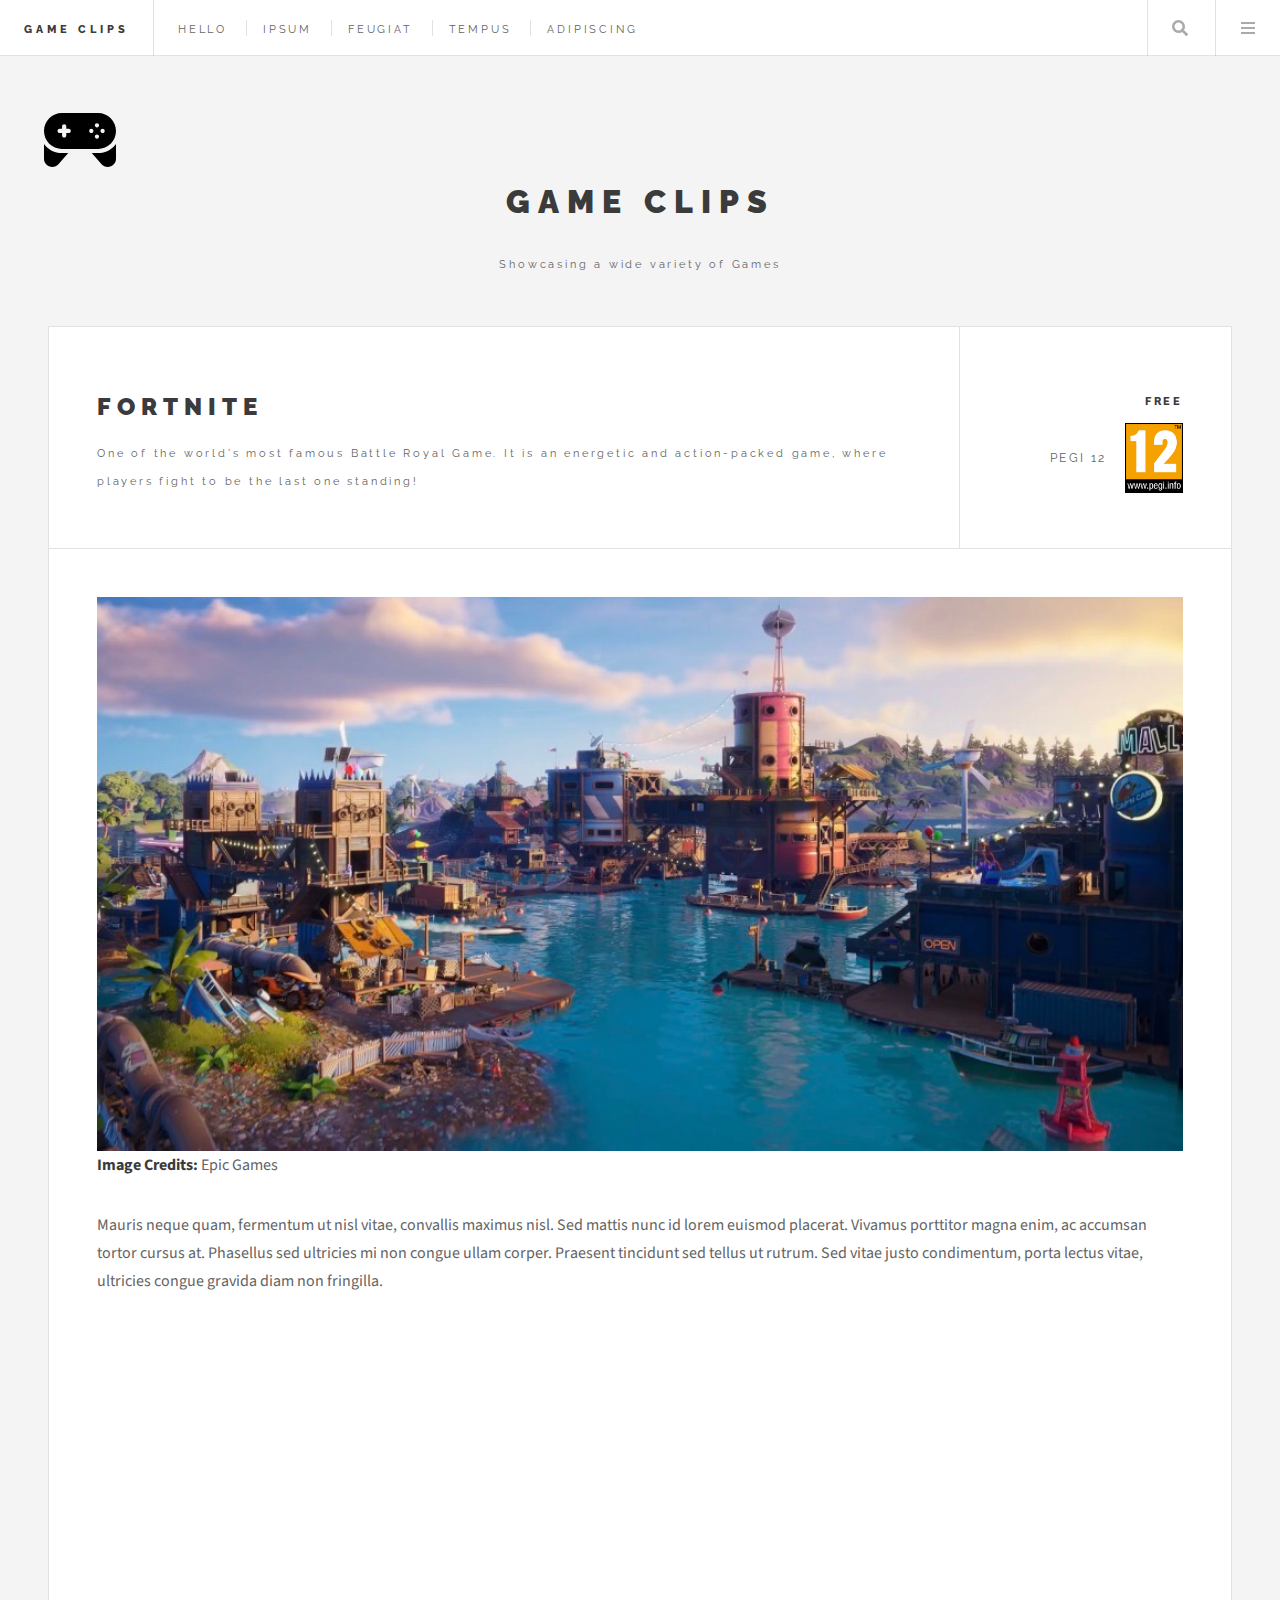
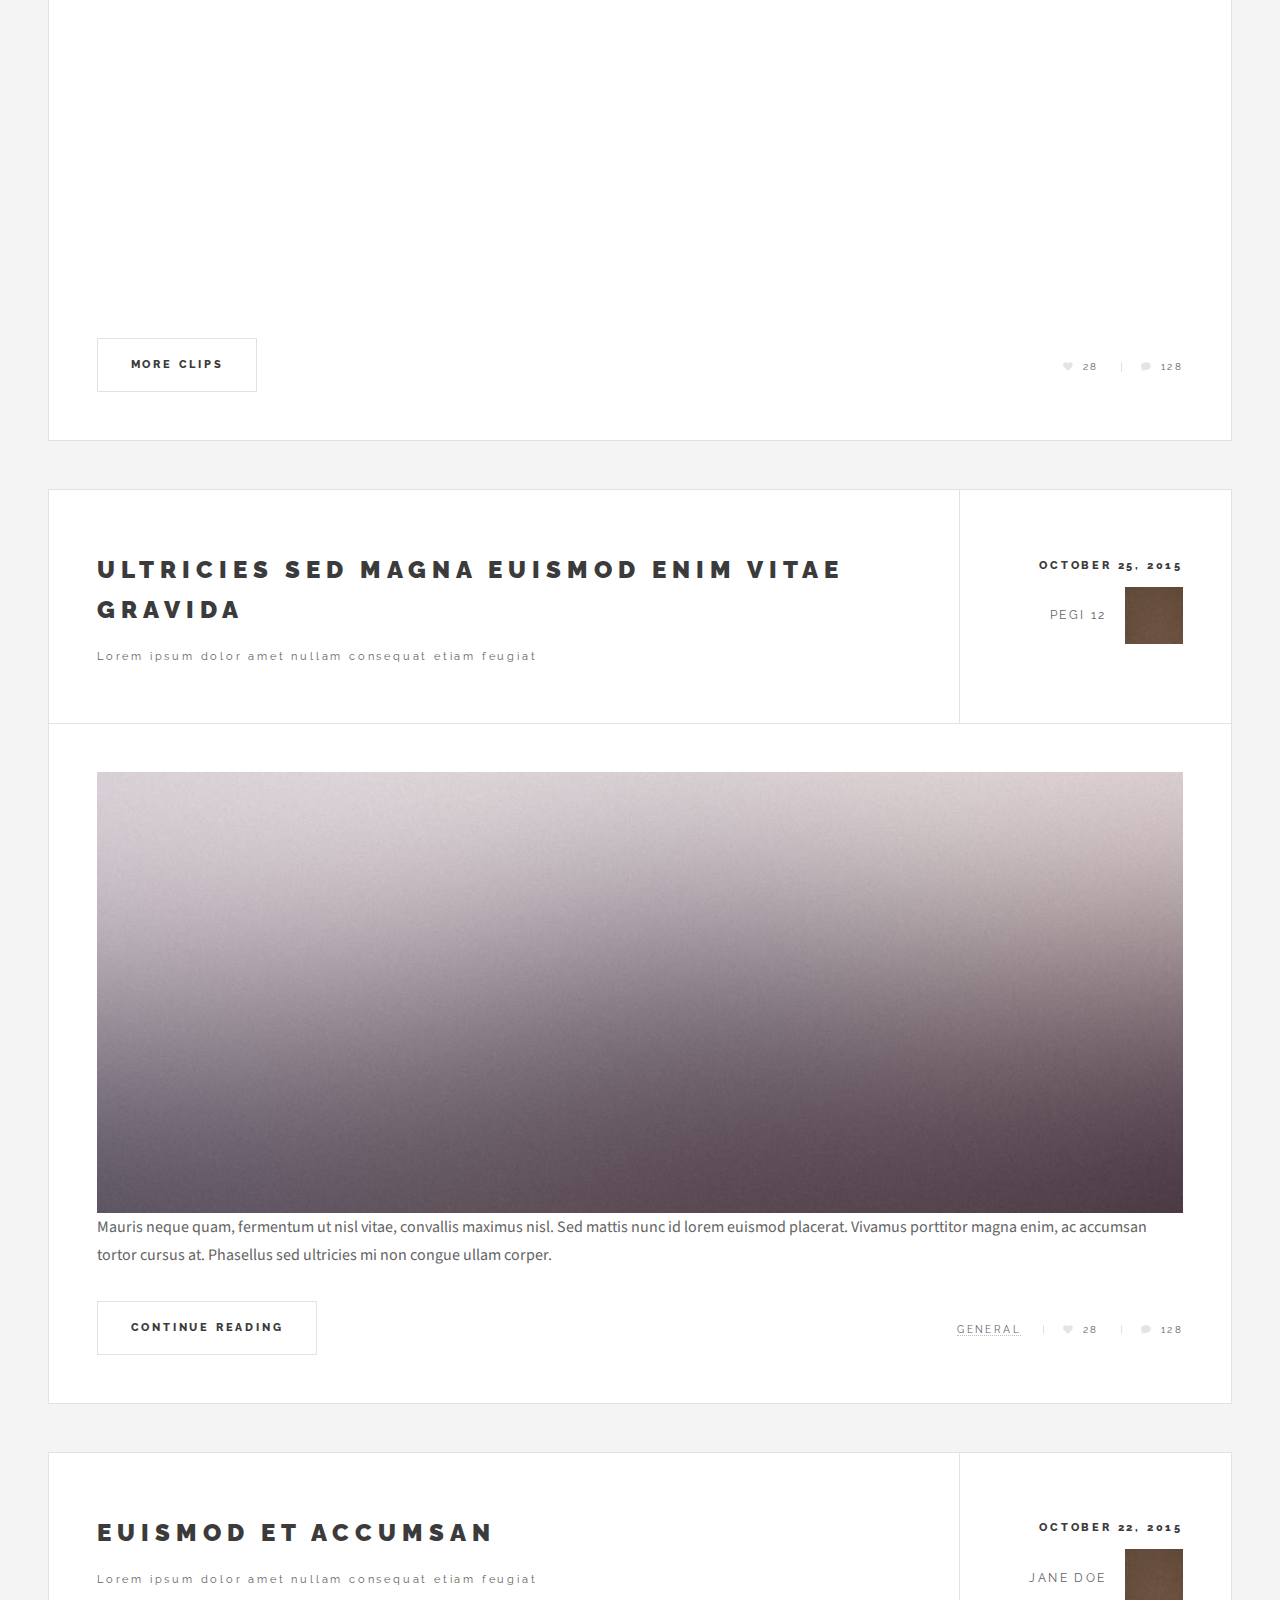
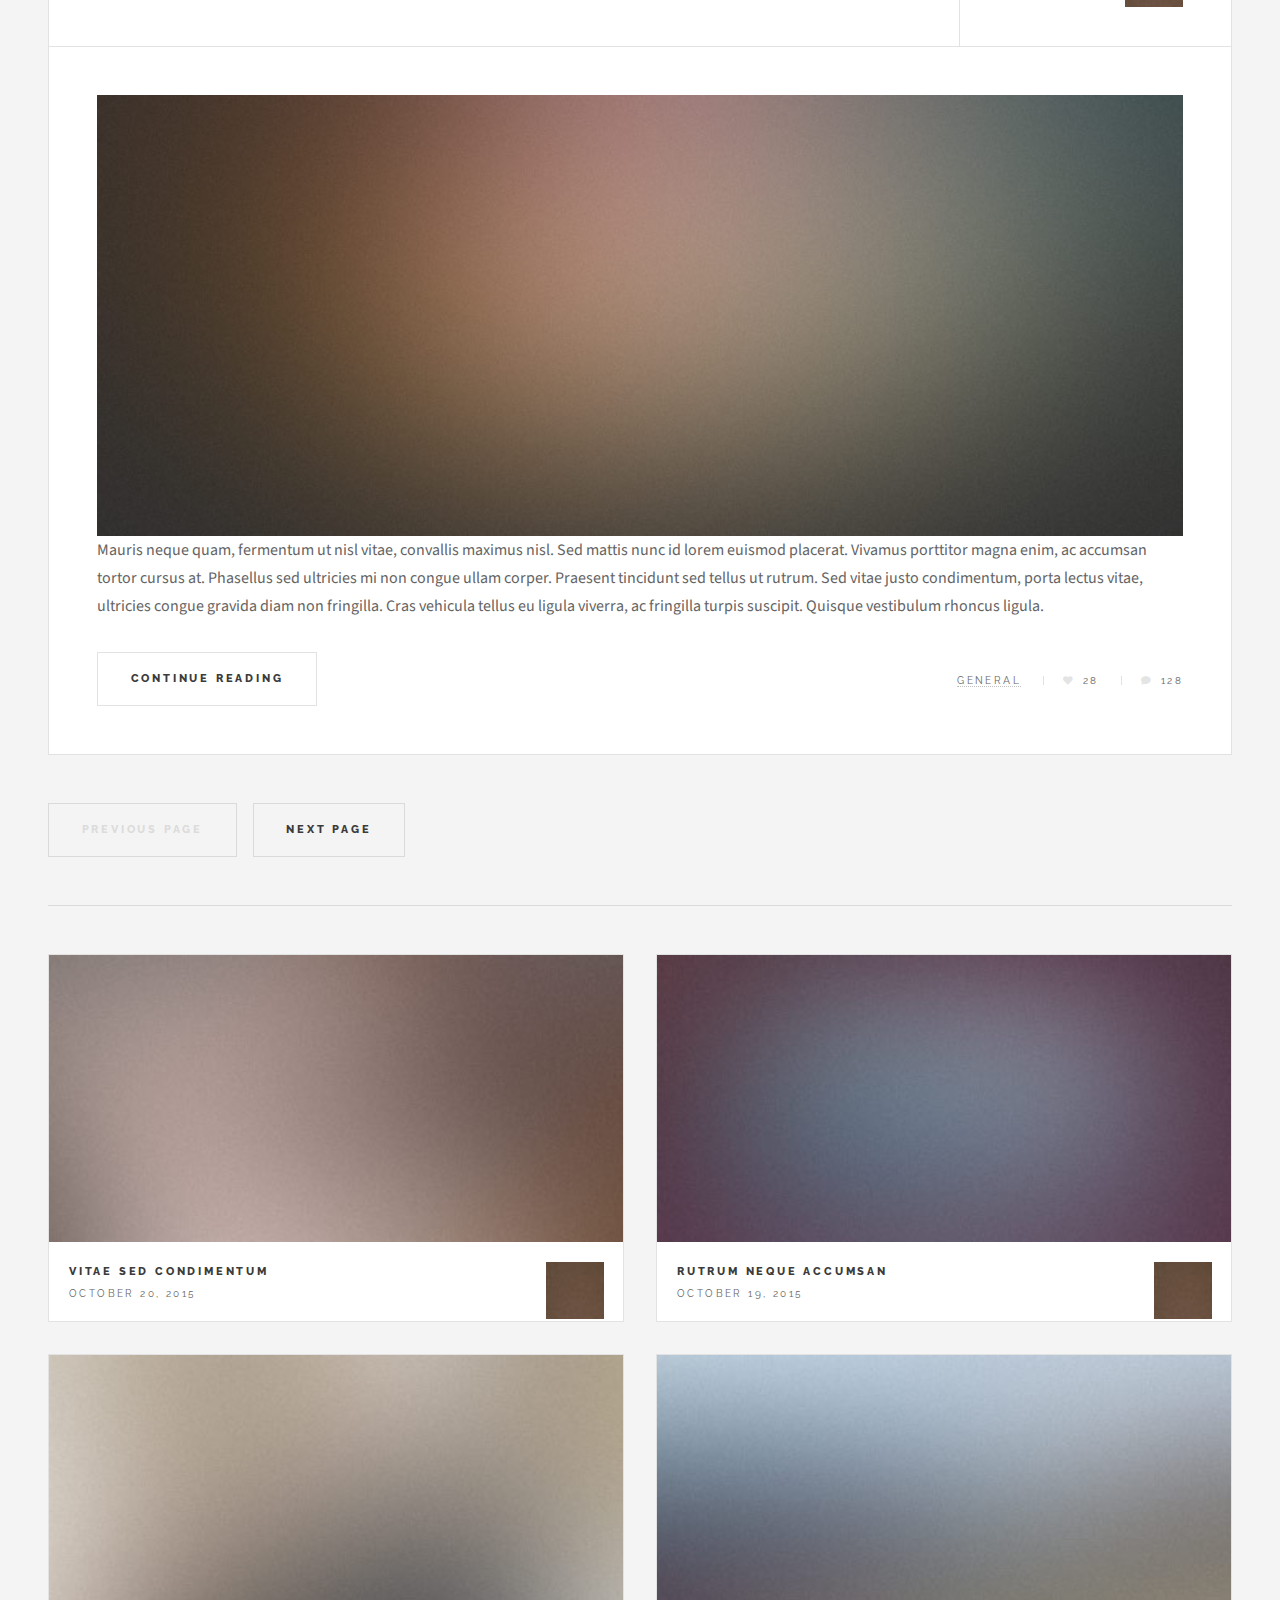
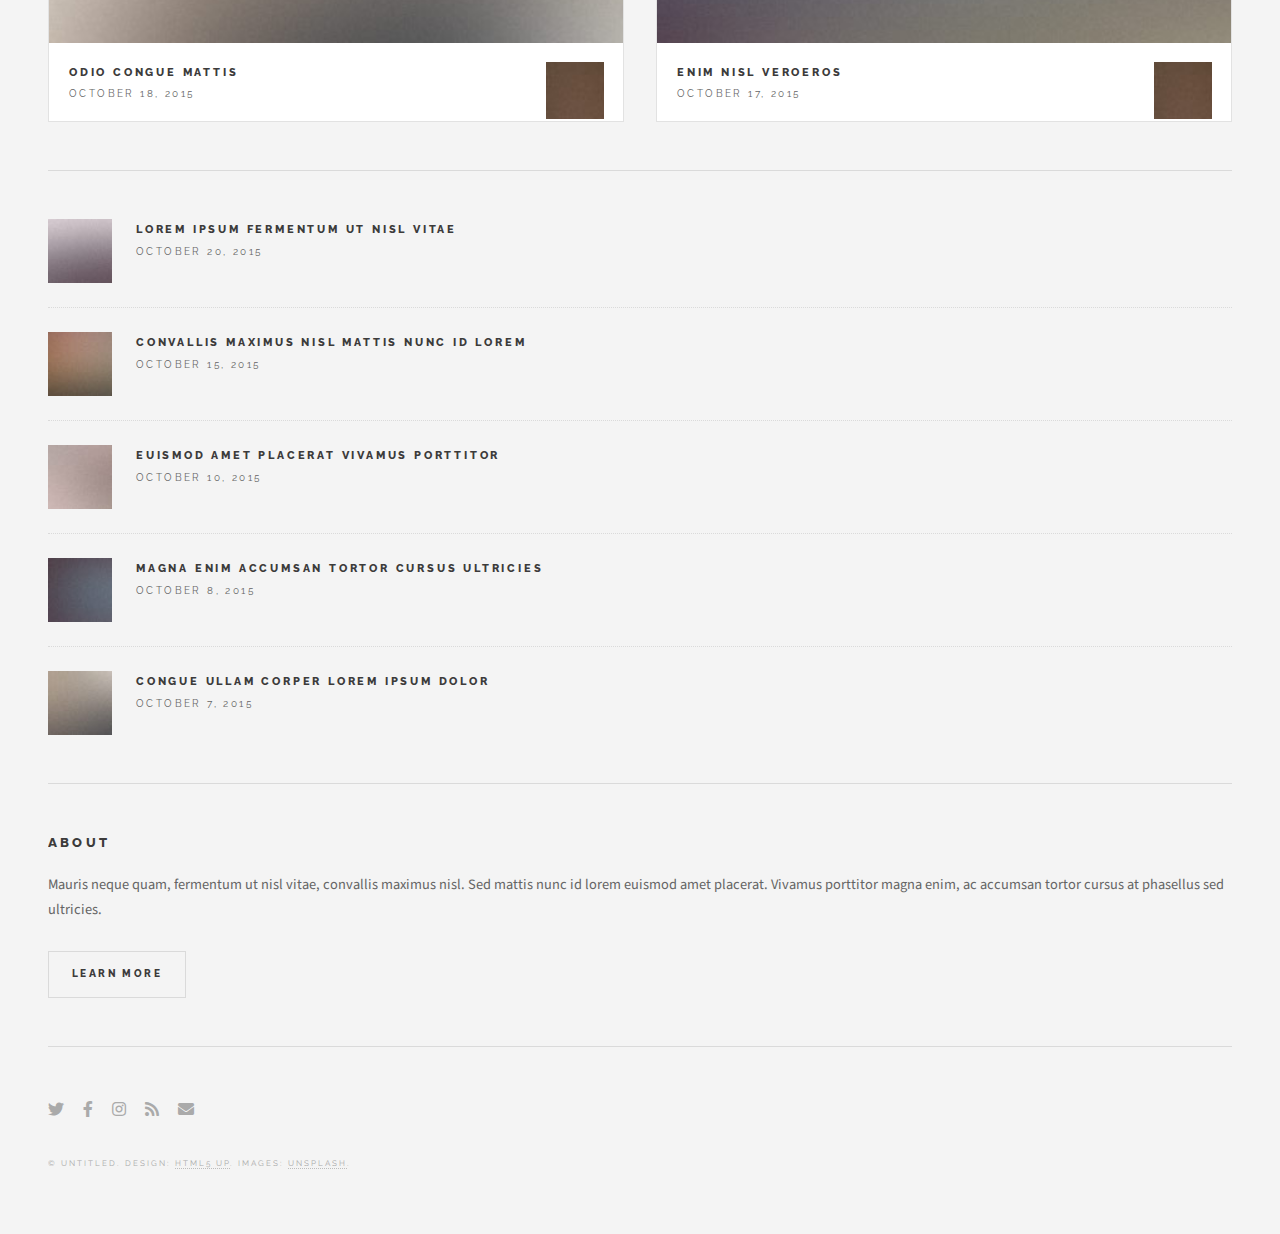
<file: index.html>
<!DOCTYPE HTML>
<!--
	Future Imperfect by HTML5 UP
	html5up.net | @ajlkn
	Free for personal and commercial use under the CCA 3.0 license (html5up.net/license)
-->
<html>
	<head>
		<title>Game Clips</title>
		<meta charset="utf-8" />
		<meta name="viewport" content="width=device-width, initial-scale=1, user-scalable=no" />
		<link rel="stylesheet" href="assets/css/main.css" />
	</head>
	<body class="is-preload">

		<!-- Wrapper -->
			<div id="wrapper">

				<!-- Header -->
					<header id="header">
						<h1><a href="index.html">Game Clips</a></h1>
						<nav class="links">
							<ul>
								<li><a href="#">hello</a></li>
								<li><a href="#">Ipsum</a></li>
								<li><a href="#">Feugiat</a></li>
								<li><a href="#">Tempus</a></li>
								<li><a href="#">Adipiscing</a></li>
							</ul>
						</nav>
						<nav class="main">
							<ul>
								<li class="search">
									<a class="fa-search" href="#search">Search</a>
									<form id="search" method="get" action="#">
										<input type="text" name="query" placeholder="Search" />
									</form>
								</li>
								<li class="menu">
									<a class="fa-bars" href="#menu">Menu</a>
								</li>
							</ul>
						</nav>
					</header>

				<!-- Menu -->
					<section id="menu">

						<!-- Search -->
							<section>
								<form class="search" method="get" action="#">
									<input type="text" name="query" placeholder="Search" />
								</form>
							</section>

						<!-- Links -->
							<section>
								<ul class="links">
									<li>
										<a href="#">
											<h3>Lorem ipsum</h3>
											<p>Feugiat tempus veroeros dolor</p>
										</a>
									</li>
									<li>
										<a href="#">
											<h3>Dolor sit amet</h3>
											<p>Sed vitae justo condimentum</p>
										</a>
									</li>
									<li>
										<a href="#">
											<h3>Feugiat veroeros</h3>
											<p>Phasellus sed ultricies mi congue</p>
										</a>
									</li>
									<li>
										<a href="#">
											<h3>Etiam sed consequat</h3>
											<p>Porta lectus amet ultricies</p>
										</a>
									</li>
								</ul>
							</section>

						<!-- Actions -->
							<section>
								<ul class="actions stacked">
									<li><a href="#" class="button large fit">Log In</a></li>
								</ul>
							</section>

					</section>

				<!-- Main -->
					<div id="main">

						<!-- Post -->
							<article class="post">
								<header>
									<div class="title">
										<h2>Fortnite</h2>
										<p>One of the world's most famous Battle Royal Game. It is an energetic and action-packed game, where players fight to be the last one standing!</p>
									</div>
									<div class="meta">
										<time class="published">Free</time>
									<a class="author"><span class="name">PEGI 12</span><img src="images/pegi12.jpg" alt="" /></a>	
										
									</div>
								</header>
								<a href="single.html" class="image featured"><img src="images/fnbg.jpg" alt="" /></a>
								<p><b>Image Credits:</b> Epic Games</p>
								<p>Mauris neque quam, fermentum ut nisl vitae, convallis maximus nisl. Sed mattis nunc id lorem euismod placerat. Vivamus porttitor magna enim, ac accumsan tortor cursus at. Phasellus sed ultricies mi non congue ullam corper. Praesent tincidunt sed tellus ut rutrum. Sed vitae justo condimentum, porta lectus vitae, ultricies congue gravida diam non fringilla.</p>
								
								<div class="video-responsive">

								<iframe width="560" height="315" src="https://www.youtube.com/embed/d-UAbirsvJ0" frameborder="0" allow="accelerometer; autoplay; encrypted-media; gyroscope; picture-in-picture" allowfullscreen></iframe>
								
								</div>

								<footer>
									<ul class="actions">
										<li><a href="single.html" class="button large">More Clips</a></li>
									</ul>
									<ul class="stats">
										<li><a href="#" class="icon solid fa-heart">28</a></li>
										<li><a href="#" class="icon solid fa-comment">128</a></li>
									</ul>
								</footer>
							</article>

						<!-- Post -->
							<article class="post">
								<header>
									<div class="title">
										<h2><a href="single.html">Ultricies sed magna euismod enim vitae gravida</a></h2>
										<p>Lorem ipsum dolor amet nullam consequat etiam feugiat</p>
									</div>
									<div class="meta">
										<time class="published" datetime="2015-10-25">October 25, 2015</time>
										<a href="#" class="author"><span class="name">PEGI 12</span><img src="images/avatar.jpg" alt="" /></a>
									</div>
								</header>
								<a href="single.html" class="image featured"><img src="images/pic02.jpg" alt="" /></a>
								<p>Mauris neque quam, fermentum ut nisl vitae, convallis maximus nisl. Sed mattis nunc id lorem euismod placerat. Vivamus porttitor magna enim, ac accumsan tortor cursus at. Phasellus sed ultricies mi non congue ullam corper.</p>
								<footer>
									<ul class="actions">
										<li><a href="single.html" class="button large">Continue Reading</a></li>
									</ul>
									<ul class="stats">
										<li><a href="#">General</a></li>
										<li><a href="#" class="icon solid fa-heart">28</a></li>
										<li><a href="#" class="icon solid fa-comment">128</a></li>
									</ul>
								</footer>
							</article>

						<!-- Post -->
							<article class="post">
								<header>
									<div class="title">
										<h2><a href="single.html">Euismod et accumsan</a></h2>
										<p>Lorem ipsum dolor amet nullam consequat etiam feugiat</p>
									</div>
									<div class="meta">
										<time class="published" datetime="2015-10-22">October 22, 2015</time>
										<a href="#" class="author"><span class="name">Jane Doe</span><img src="images/avatar.jpg" alt="" /></a>
									</div>
								</header>
								<a href="single.html" class="image featured"><img src="images/pic03.jpg" alt="" /></a>
								<p>Mauris neque quam, fermentum ut nisl vitae, convallis maximus nisl. Sed mattis nunc id lorem euismod placerat. Vivamus porttitor magna enim, ac accumsan tortor cursus at. Phasellus sed ultricies mi non congue ullam corper. Praesent tincidunt sed tellus ut rutrum. Sed vitae justo condimentum, porta lectus vitae, ultricies congue gravida diam non fringilla. Cras vehicula tellus eu ligula viverra, ac fringilla turpis suscipit. Quisque vestibulum rhoncus ligula.</p>
								<footer>
									<ul class="actions">
										<li><a href="single.html" class="button large">Continue Reading</a></li>
									</ul>
									<ul class="stats">
										<li><a href="#">General</a></li>
										<li><a href="#" class="icon solid fa-heart">28</a></li>
										<li><a href="#" class="icon solid fa-comment">128</a></li>
									</ul>
								</footer>
							</article>

						<!-- Post -->
						<!--
							<article class="post">
								<header>
									<div class="title">
										<h2><a href="#">Elements</a></h2>
										<p>Lorem ipsum dolor amet nullam consequat etiam feugiat</p>
									</div>
									<div class="meta">
										<time class="published" datetime="2015-10-18">October 18, 2015</time>
										<a href="#" class="author"><span class="name">Jane Doe</span><img src="images/avatar.jpg" alt="" /></a>
									</div>
								</header>

								<section>
									<h3>Text</h3>
									<p>This is <b>bold</b> and this is <strong>strong</strong>. This is <i>italic</i> and this is <em>emphasized</em>.
									This is <sup>superscript</sup> text and this is <sub>subscript</sub> text.
									This is <u>underlined</u> and this is code: <code>for (;;) { ... }</code>. Finally, <a href="#">this is a link</a>.</p>
									<hr />
									<p>Nunc lacinia ante nunc ac lobortis. Interdum adipiscing gravida odio porttitor sem non mi integer non faucibus ornare mi ut ante amet placerat aliquet. Volutpat eu sed ante lacinia sapien lorem accumsan varius montes viverra nibh in adipiscing blandit tempus accumsan.</p>
									<hr />
									<h2>Heading Level 2</h2>
									<h3>Heading Level 3</h3>
									<h4>Heading Level 4</h4>
									<hr />
									<h4>Blockquote</h4>
									<blockquote>Fringilla nisl. Donec accumsan interdum nisi, quis tincidunt felis sagittis eget tempus euismod. Vestibulum ante ipsum primis in faucibus vestibulum. Blandit adipiscing eu felis iaculis volutpat ac adipiscing accumsan faucibus. Vestibulum ante ipsum primis in faucibus lorem ipsum dolor sit amet nullam adipiscing eu felis.</blockquote>
									<h4>Preformatted</h4>
									<pre><code>i = 0;

while (!deck.isInOrder()) {
  print 'Iteration ' + i;
  deck.shuffle();
  i++;
}

print 'It took ' + i + ' iterations to sort the deck.';</code></pre>
								</section>

								<section>
									<h3>Lists</h3>
									<div class="row">
										<div class="col-6 col-12-medium">
											<h4>Unordered</h4>
											<ul>
												<li>Dolor pulvinar etiam.</li>
												<li>Sagittis adipiscing.</li>
												<li>Felis enim feugiat.</li>
											</ul>
											<h4>Alternate</h4>
											<ul class="alt">
												<li>Dolor pulvinar etiam.</li>
												<li>Sagittis adipiscing.</li>
												<li>Felis enim feugiat.</li>
											</ul>
										</div>
										<div class="col-6 col-12-medium">
											<h4>Ordered</h4>
											<ol>
												<li>Dolor pulvinar etiam.</li>
												<li>Etiam vel felis viverra.</li>
												<li>Felis enim feugiat.</li>
												<li>Dolor pulvinar etiam.</li>
												<li>Etiam vel felis lorem.</li>
												<li>Felis enim et feugiat.</li>
											</ol>
											<h4>Icons</h4>
											<ul class="icons">
												<li><a href="#" class="icon brands fa-twitter"><span class="label">Twitter</span></a></li>
												<li><a href="#" class="icon brands fa-facebook-f"><span class="label">Facebook</span></a></li>
												<li><a href="#" class="icon brands fa-instagram"><span class="label">Instagram</span></a></li>
												<li><a href="#" class="icon brands fa-github"><span class="label">Github</span></a></li>
											</ul>
										</div>
									</div>
									<h3>Actions</h3>
									<div class="row">
										<div class="col-6 col-12-medium">
											<ul class="actions">
												<li><a href="#" class="button">Default</a></li>
												<li><a href="#" class="button">Default</a></li>
												<li><a href="#" class="button">Default</a></li>
											</ul>
											<ul class="actions small">
												<li><a href="#" class="button small">Small</a></li>
												<li><a href="#" class="button small">Small</a></li>
												<li><a href="#" class="button small">Small</a></li>
											</ul>
											<ul class="actions stacked">
												<li><a href="#" class="button">Default</a></li>
												<li><a href="#" class="button">Default</a></li>
												<li><a href="#" class="button">Default</a></li>
											</ul>
											<ul class="actions stacked">
												<li><a href="#" class="button small">Small</a></li>
												<li><a href="#" class="button small">Small</a></li>
												<li><a href="#" class="button small">Small</a></li>
											</ul>
										</div>
										<div class="col-6 col-12-medium">
											<ul class="actions stacked">
												<li><a href="#" class="button fit">Default</a></li>
												<li><a href="#" class="button fit">Default</a></li>
											</ul>
											<ul class="actions stacked">
												<li><a href="#" class="button small fit">Small</a></li>
												<li><a href="#" class="button small fit">Small</a></li>
											</ul>
										</div>
									</div>
								</section>

								<section>
									<h3>Table</h3>
									<h4>Default</h4>
									<div class="table-wrapper">
										<table>
											<thead>
												<tr>
													<th>Name</th>
													<th>Description</th>
													<th>Price</th>
												</tr>
											</thead>
											<tbody>
												<tr>
													<td>Item One</td>
													<td>Ante turpis integer aliquet porttitor.</td>
													<td>29.99</td>
												</tr>
												<tr>
													<td>Item Two</td>
													<td>Vis ac commodo adipiscing arcu aliquet.</td>
													<td>19.99</td>
												</tr>
												<tr>
													<td>Item Three</td>
													<td> Morbi faucibus arcu accumsan lorem.</td>
													<td>29.99</td>
												</tr>
												<tr>
													<td>Item Four</td>
													<td>Vitae integer tempus condimentum.</td>
													<td>19.99</td>
												</tr>
												<tr>
													<td>Item Five</td>
													<td>Ante turpis integer aliquet porttitor.</td>
													<td>29.99</td>
												</tr>
											</tbody>
											<tfoot>
												<tr>
													<td colspan="2"></td>
													<td>100.00</td>
												</tr>
											</tfoot>
										</table>
									</div>

									<h4>Alternate</h4>
									<div class="table-wrapper">
										<table class="alt">
											<thead>
												<tr>
													<th>Name</th>
													<th>Description</th>
													<th>Price</th>
												</tr>
											</thead>
											<tbody>
												<tr>
													<td>Item One</td>
													<td>Ante turpis integer aliquet porttitor.</td>
													<td>29.99</td>
												</tr>
												<tr>
													<td>Item Two</td>
													<td>Vis ac commodo adipiscing arcu aliquet.</td>
													<td>19.99</td>
												</tr>
												<tr>
													<td>Item Three</td>
													<td> Morbi faucibus arcu accumsan lorem.</td>
													<td>29.99</td>
												</tr>
												<tr>
													<td>Item Four</td>
													<td>Vitae integer tempus condimentum.</td>
													<td>19.99</td>
												</tr>
												<tr>
													<td>Item Five</td>
													<td>Ante turpis integer aliquet porttitor.</td>
													<td>29.99</td>
												</tr>
											</tbody>
											<tfoot>
												<tr>
													<td colspan="2"></td>
													<td>100.00</td>
												</tr>
											</tfoot>
										</table>
									</div>
								</section>

								<section>
									<h3>Buttons</h3>
									<ul class="actions">
										<li><a href="#" class="button large">Large</a></li>
										<li><a href="#" class="button">Default</a></li>
										<li><a href="#" class="button small">Small</a></li>
									</ul>
									<ul class="actions fit">
										<li><a href="#" class="button fit">Fit</a></li>
										<li><a href="#" class="button fit">Fit</a></li>
										<li><a href="#" class="button fit">Fit</a></li>
									</ul>
									<ul class="actions fit small">
										<li><a href="#" class="button fit small">Fit + Small</a></li>
										<li><a href="#" class="button fit small">Fit + Small</a></li>
										<li><a href="#" class="button fit small">Fit + Small</a></li>
									</ul>
									<ul class="actions">
										<li><a href="#" class="button icon solid fa-download">Icon</a></li>
										<li><a href="#" class="button icon solid fa-upload">Icon</a></li>
										<li><a href="#" class="button icon solid fa-save">Icon</a></li>
									</ul>
									<ul class="actions">
										<li><span class="button disabled">Disabled</span></li>
										<li><span class="button disabled icon solid fa-download">Disabled</span></li>
									</ul>
								</section>

								<section>
									<h3>Form</h3>
									<form method="post" action="#">
										<div class="row gtr-uniform">
											<div class="col-6 col-12-xsmall">
												<input type="text" name="demo-name" id="demo-name" value="" placeholder="Name" />
											</div>
											<div class="col-6 col-12-xsmall">
												<input type="email" name="demo-email" id="demo-email" value="" placeholder="Email" />
											</div>
											<div class="col-12">
												<select name="demo-category" id="demo-category">
													<option value="">- Category -</option>
													<option value="1">Manufacturing</option>
													<option value="1">Shipping</option>
													<option value="1">Administration</option>
													<option value="1">Human Resources</option>
												</select>
											</div>
											<div class="col-4 col-12-small">
												<input type="radio" id="demo-priority-low" name="demo-priority" checked>
												<label for="demo-priority-low">Low</label>
											</div>
											<div class="col-4 col-12-small">
												<input type="radio" id="demo-priority-normal" name="demo-priority">
												<label for="demo-priority-normal">Normal</label>
											</div>
											<div class="col-4 col-12-small">
												<input type="radio" id="demo-priority-high" name="demo-priority">
												<label for="demo-priority-high">High</label>
											</div>
											<div class="col-6 col-12-small">
												<input type="checkbox" id="demo-copy" name="demo-copy">
												<label for="demo-copy">Email me a copy</label>
											</div>
											<div class="col-6 col-12-small">
												<input type="checkbox" id="demo-human" name="demo-human" checked>
												<label for="demo-human">Not a robot</label>
											</div>
											<div class="col-12">
												<textarea name="demo-message" id="demo-message" placeholder="Enter your message" rows="6"></textarea>
											</div>
											<div class="col-12">
												<ul class="actions">
													<li><input type="submit" value="Send Message" /></li>
													<li><input type="reset" value="Reset" /></li>
												</ul>
											</div>
										</div>
									</form>
								</section>

								<section>
									<h3>Image</h3>
									<h4>Fit</h4>
									<div class="box alt">
										<div class="row gtr-uniform">
											<div class="col-12"><span class="image fit"><img src="images/pic02.jpg" alt="" /></span></div>
											<div class="col-4"><span class="image fit"><img src="images/pic04.jpg" alt="" /></span></div>
											<div class="col-4"><span class="image fit"><img src="images/pic05.jpg" alt="" /></span></div>
											<div class="col-4"><span class="image fit"><img src="images/pic06.jpg" alt="" /></span></div>
											<div class="col-4"><span class="image fit"><img src="images/pic06.jpg" alt="" /></span></div>
											<div class="col-4"><span class="image fit"><img src="images/pic04.jpg" alt="" /></span></div>
											<div class="col-4"><span class="image fit"><img src="images/pic05.jpg" alt="" /></span></div>
											<div class="col-4"><span class="image fit"><img src="images/pic05.jpg" alt="" /></span></div>
											<div class="col-4"><span class="image fit"><img src="images/pic06.jpg" alt="" /></span></div>
											<div class="col-4"><span class="image fit"><img src="images/pic04.jpg" alt="" /></span></div>
										</div>
									</div>
									<h4>Left &amp; Right</h4>
									<p><span class="image left"><img src="images/pic07.jpg" alt="" /></span>Fringilla nisl. Donec accumsan interdum nisi, quis tincidunt felis sagittis eget. tempus euismod. Vestibulum ante ipsum primis in faucibus vestibulum. Blandit adipiscing eu felis iaculis volutpat ac adipiscing accumsan eu faucibus. Integer ac pellentesque praesent tincidunt felis sagittis eget. tempus euismod. Vestibulum ante ipsum primis in faucibus vestibulum. Blandit adipiscing eu felis iaculis volutpat ac adipiscing accumsan eu faucibus. Integer ac pellentesque praesent. Donec accumsan interdum nisi, quis tincidunt felis sagittis eget. tempus euismod. Vestibulum ante ipsum primis in faucibus vestibulum. Blandit adipiscing eu felis iaculis volutpat ac adipiscing accumsan eu faucibus. Integer ac pellentesque praesent tincidunt felis sagittis eget. tempus euismod. Vestibulum ante ipsum primis in faucibus vestibulum. Blandit adipiscing eu felis iaculis volutpat ac adipiscing accumsan eu faucibus. Integer ac pellentesque praesent. Blandit adipiscing eu felis iaculis volutpat ac adipiscing accumsan eu faucibus. Integer ac pellentesque praesent tincidunt felis sagittis eget. tempus euismod. Vestibulum ante ipsum primis in faucibus vestibulum. Blandit adipiscing eu felis iaculis volutpat ac adipiscing accumsan eu faucibus. Integer ac pellentesque praesent.</p>
									<p><span class="image right"><img src="images/pic04.jpg" alt="" /></span>Fringilla nisl. Donec accumsan interdum nisi, quis tincidunt felis sagittis eget. tempus euismod. Vestibulum ante ipsum primis in faucibus vestibulum. Blandit adipiscing eu felis iaculis volutpat ac adipiscing accumsan eu faucibus. Integer ac pellentesque praesent tincidunt felis sagittis eget. tempus euismod. Vestibulum ante ipsum primis in faucibus vestibulum. Blandit adipiscing eu felis iaculis volutpat ac adipiscing accumsan eu faucibus. Integer ac pellentesque praesent. Donec accumsan interdum nisi, quis tincidunt felis sagittis eget. tempus euismod. Vestibulum ante ipsum primis in faucibus vestibulum. Blandit adipiscing eu felis iaculis volutpat ac adipiscing accumsan eu faucibus. Integer ac pellentesque praesent tincidunt felis sagittis eget. tempus euismod. Vestibulum ante ipsum primis in faucibus vestibulum. Blandit adipiscing eu felis iaculis volutpat ac adipiscing accumsan eu faucibus. Integer ac pellentesque praesent. Blandit adipiscing eu felis iaculis volutpat ac adipiscing accumsan eu faucibus. Integer ac pellentesque praesent tincidunt felis sagittis eget. tempus euismod. Vestibulum ante ipsum primis in faucibus vestibulum. Blandit adipiscing eu felis iaculis volutpat ac adipiscing accumsan eu faucibus. Integer ac pellentesque praesent.</p>
								</section>

							</article>
						-->

						<!-- Pagination -->
							<ul class="actions pagination">
								<li><a href="" class="disabled button large previous">Previous Page</a></li>
								<li><a href="#" class="button large next">Next Page</a></li>
							</ul>

					</div>

				<!-- Sidebar -->
					<section id="sidebar">

						<!-- Intro -->
							<section id="intro">
								<a href="#" class="logo"><img src="images/logo.svg" alt="" /></a>
								<header>
									<h2>Game Clips</h2>
									<p>Showcasing a wide variety of Games</p>
								</header>
							</section>

						<!-- Mini Posts -->
							<section>
								<div class="mini-posts">

									<!-- Mini Post -->
										<article class="mini-post">
											<header>
												<h3><a href="single.html">Vitae sed condimentum</a></h3>
												<time class="published" datetime="2015-10-20">October 20, 2015</time>
												<a href="#" class="author"><img src="images/avatar.jpg" alt="" /></a>
											</header>
											<a href="single.html" class="image"><img src="images/pic04.jpg" alt="" /></a>
										</article>

									<!-- Mini Post -->
										<article class="mini-post">
											<header>
												<h3><a href="single.html">Rutrum neque accumsan</a></h3>
												<time class="published" datetime="2015-10-19">October 19, 2015</time>
												<a href="#" class="author"><img src="images/avatar.jpg" alt="" /></a>
											</header>
											<a href="single.html" class="image"><img src="images/pic05.jpg" alt="" /></a>
										</article>

									<!-- Mini Post -->
										<article class="mini-post">
											<header>
												<h3><a href="single.html">Odio congue mattis</a></h3>
												<time class="published" datetime="2015-10-18">October 18, 2015</time>
												<a href="#" class="author"><img src="images/avatar.jpg" alt="" /></a>
											</header>
											<a href="single.html" class="image"><img src="images/pic06.jpg" alt="" /></a>
										</article>

									<!-- Mini Post -->
										<article class="mini-post">
											<header>
												<h3><a href="single.html">Enim nisl veroeros</a></h3>
												<time class="published" datetime="2015-10-17">October 17, 2015</time>
												<a href="#" class="author"><img src="images/avatar.jpg" alt="" /></a>
											</header>
											<a href="single.html" class="image"><img src="images/pic07.jpg" alt="" /></a>
										</article>

								</div>
							</section>

						<!-- Posts List -->
							<section>
								<ul class="posts">
									<li>
										<article>
											<header>
												<h3><a href="single.html">Lorem ipsum fermentum ut nisl vitae</a></h3>
												<time class="published" datetime="2015-10-20">October 20, 2015</time>
											</header>
											<a href="single.html" class="image"><img src="images/pic08.jpg" alt="" /></a>
										</article>
									</li>
									<li>
										<article>
											<header>
												<h3><a href="single.html">Convallis maximus nisl mattis nunc id lorem</a></h3>
												<time class="published" datetime="2015-10-15">October 15, 2015</time>
											</header>
											<a href="single.html" class="image"><img src="images/pic09.jpg" alt="" /></a>
										</article>
									</li>
									<li>
										<article>
											<header>
												<h3><a href="single.html">Euismod amet placerat vivamus porttitor</a></h3>
												<time class="published" datetime="2015-10-10">October 10, 2015</time>
											</header>
											<a href="single.html" class="image"><img src="images/pic10.jpg" alt="" /></a>
										</article>
									</li>
									<li>
										<article>
											<header>
												<h3><a href="single.html">Magna enim accumsan tortor cursus ultricies</a></h3>
												<time class="published" datetime="2015-10-08">October 8, 2015</time>
											</header>
											<a href="single.html" class="image"><img src="images/pic11.jpg" alt="" /></a>
										</article>
									</li>
									<li>
										<article>
											<header>
												<h3><a href="single.html">Congue ullam corper lorem ipsum dolor</a></h3>
												<time class="published" datetime="2015-10-06">October 7, 2015</time>
											</header>
											<a href="single.html" class="image"><img src="images/pic12.jpg" alt="" /></a>
										</article>
									</li>
								</ul>
							</section>

						<!-- About -->
							<section class="blurb">
								<h2>About</h2>
								<p>Mauris neque quam, fermentum ut nisl vitae, convallis maximus nisl. Sed mattis nunc id lorem euismod amet placerat. Vivamus porttitor magna enim, ac accumsan tortor cursus at phasellus sed ultricies.</p>
								<ul class="actions">
									<li><a href="#" class="button">Learn More</a></li>
								</ul>
							</section>

						<!-- Footer -->
							<section id="footer">
								<ul class="icons">
									<li><a href="#" class="icon brands fa-twitter"><span class="label">Twitter</span></a></li>
									<li><a href="#" class="icon brands fa-facebook-f"><span class="label">Facebook</span></a></li>
									<li><a href="#" class="icon brands fa-instagram"><span class="label">Instagram</span></a></li>
									<li><a href="#" class="icon solid fa-rss"><span class="label">RSS</span></a></li>
									<li><a href="#" class="icon solid fa-envelope"><span class="label">Email</span></a></li>
								</ul>
								<p class="copyright">&copy; Untitled. Design: <a href="http://html5up.net">HTML5 UP</a>. Images: <a href="http://unsplash.com">Unsplash</a>.</p>
							</section>

					</section>

			</div>

		<!-- Scripts -->
			<script src="assets/js/jquery.min.js"></script>
			<script src="assets/js/browser.min.js"></script>
			<script src="assets/js/breakpoints.min.js"></script>
			<script src="assets/js/util.js"></script>
			<script src="assets/js/main.js"></script>

	</body>
</html>
</file>
<file: assets/css/main.css>
@import url(fontawesome-all.min.css);
@import url("https://fonts.googleapis.com/css?family=Source+Sans+Pro:400,700|Raleway:400,800,900");

/*
	Future Imperfect by HTML5 UP
	html5up.net | @ajlkn
	Free for personal and commercial use under the CCA 3.0 license (html5up.net/license)
*/

html, body, div, span, applet, object,
iframe, h1, h2, h3, h4, h5, h6, p, blockquote,
pre, a, abbr, acronym, address, big, cite,
code, del, dfn, em, img, ins, kbd, q, s, samp,
small, strike, strong, sub, sup, tt, var, b,
u, i, center, dl, dt, dd, ol, ul, li, fieldset,
form, label, legend, table, caption, tbody,
tfoot, thead, tr, th, td, article, aside,
canvas, details, embed, figure, figcaption,
footer, header, hgroup, menu, nav, output, ruby,
section, summary, time, mark, audio, video {
	margin: 0;
	padding: 0;
	border: 0;
	font-size: 100%;
	font: inherit;
	vertical-align: baseline;}

article, aside, details, figcaption, figure,
footer, header, hgroup, menu, nav, section {
	display: block;}

body {
	line-height: 1;
}

ol, ul {
	list-style: none;
}

blockquote, q {
	quotes: none;
}

	blockquote:before, blockquote:after, q:before, q:after {
		content: '';
		content: none;
	}

table {
	border-collapse: collapse;
	border-spacing: 0;
}

body {
	-webkit-text-size-adjust: none;
}

mark {
	background-color: transparent;
	color: inherit;
}

input::-moz-focus-inner {
	border: 0;
	padding: 0;
}

input, select, textarea {
	-moz-appearance: none;
	-webkit-appearance: none;
	-ms-appearance: none;
	appearance: none;
}

/* Basic */

	@-ms-viewport {
		width: device-width;
	}

	body {
		-ms-overflow-style: scrollbar;
	}

	@media screen and (max-width: 480px) {

		html, body {
			min-width: 320px;
		}

	}

	html {
		box-sizing: border-box;
	}

	*, *:before, *:after {
		box-sizing: inherit;
	}

	body {
		background: #f4f4f4;
	}

		body.is-preload *, body.is-preload *:before, body.is-preload *:after {
			-moz-animation: none !important;
			-webkit-animation: none !important;
			-ms-animation: none !important;
			animation: none !important;
			-moz-transition: none !important;
			-webkit-transition: none !important;
			-ms-transition: none !important;
			transition: none !important;
		}

/* Type */

	body, input, select, textarea {
		color: #646464;
		font-family: "Source Sans Pro", Helvetica, sans-serif;
		font-size: 14pt;
		font-weight: 400;
		line-height: 1.75;
	}

		@media screen and (max-width: 1680px) {

			body, input, select, textarea {
				font-size: 12pt;
			}

		}

		@media screen and (max-width: 1280px) {

			body, input, select, textarea {
				font-size: 12pt;
			}

		}

		@media screen and (max-width: 980px) {

			body, input, select, textarea {
				font-size: 12pt;
			}

		}

		@media screen and (max-width: 736px) {

			body, input, select, textarea {
				font-size: 12pt;
			}

		}

		@media screen and (max-width: 480px) {

			body, input, select, textarea {
				font-size: 12pt;
			}

		}

	a {
		-moz-transition: color 0.2s ease, border-bottom-color 0.2s ease;
		-webkit-transition: color 0.2s ease, border-bottom-color 0.2s ease;
		-ms-transition: color 0.2s ease, border-bottom-color 0.2s ease;
		transition: color 0.2s ease, border-bottom-color 0.2s ease;
		border-bottom: dotted 1px rgba(160, 160, 160, 0.65);
		color: inherit;
		text-decoration: none;
	}

		a:before {
			-moz-transition: color 0.2s ease;
			-webkit-transition: color 0.2s ease;
			-ms-transition: color 0.2s ease;
			transition: color 0.2s ease;
		}

		a:hover {
			border-bottom-color: transparent;
			color: #2ebaae !important;
		}

			a:hover:before {
				color: #2ebaae !important;
			}

	strong, b {
		color: #3c3b3b;
		font-weight: 700;
	}

	em, i {
		font-style: italic;
	}

	p {
		margin: 0 0 2em 0;
	}

	h1, h2, h3, h4, h5, h6 {
		color: #3c3b3b;
		font-family: "Raleway", Helvetica, sans-serif;
		font-weight: 800;
		letter-spacing: 0.25em;
		line-height: 1.65;
		margin: 0 0 1em 0;
		text-transform: uppercase;
	}

		h1 a, h2 a, h3 a, h4 a, h5 a, h6 a {
			color: inherit;
			border-bottom: 0;
		}

	h2 {
		font-size: 1.1em;
	}

	h3 {
		font-size: 0.9em;
	}

	h4 {
		font-size: 0.7em;
	}

	h5 {
		font-size: 0.7em;
	}

	h6 {
		font-size: 0.7em;
	}

	sub {
		font-size: 0.8em;
		position: relative;
		top: 0.5em;
	}

	sup {
		font-size: 0.8em;
		position: relative;
		top: -0.5em;
	}

	blockquote {
		border-left: solid 4px rgba(160, 160, 160, 0.3);
		font-style: italic;
		margin: 0 0 2em 0;
		padding: 0.5em 0 0.5em 2em;
	}

	code {
		background: rgba(160, 160, 160, 0.075);
		border: solid 1px rgba(160, 160, 160, 0.3);
		font-family: "Courier New", monospace;
		font-size: 0.9em;
		margin: 0 0.25em;
		padding: 0.25em 0.65em;
	}

	pre {
		-webkit-overflow-scrolling: touch;
		font-family: "Courier New", monospace;
		font-size: 0.9em;
		margin: 0 0 2em 0;
	}

		pre code {
			display: block;
			line-height: 1.75em;
			padding: 1em 1.5em;
			overflow-x: auto;
		}

	hr {
		border: 0;
		border-bottom: solid 1px rgba(160, 160, 160, 0.3);
		margin: 2em 0;
	}

		hr.major {
			margin: 3em 0;
		}

	.align-left {
		text-align: left;
	}

	.align-center {
		text-align: center;
	}

	.align-right {
		text-align: right;
	}

/* Row */

	.row {
		display: flex;
		flex-wrap: wrap;
		box-sizing: border-box;
		align-items: stretch;
	}

		.row > * {
			box-sizing: border-box;
		}

		.row.gtr-uniform > * > :last-child {
			margin-bottom: 0;
		}

		.row.aln-left {
			justify-content: flex-start;
		}

		.row.aln-center {
			justify-content: center;
		}

		.row.aln-right {
			justify-content: flex-end;
		}

		.row.aln-top {
			align-items: flex-start;
		}

		.row.aln-middle {
			align-items: center;
		}

		.row.aln-bottom {
			align-items: flex-end;
		}

		.row > .imp {
			order: -1;
		}

		.row > .col-1 {
			width: 8.33333%;
		}

		.row > .off-1 {
			margin-left: 8.33333%;
		}

		.row > .col-2 {
			width: 16.66667%;
		}

		.row > .off-2 {
			margin-left: 16.66667%;
		}

		.row > .col-3 {
			width: 25%;
		}

		.row > .off-3 {
			margin-left: 25%;
		}

		.row > .col-4 {
			width: 33.33333%;
		}

		.row > .off-4 {
			margin-left: 33.33333%;
		}

		.row > .col-5 {
			width: 41.66667%;
		}

		.row > .off-5 {
			margin-left: 41.66667%;
		}

		.row > .col-6 {
			width: 50%;
		}

		.row > .off-6 {
			margin-left: 50%;
		}

		.row > .col-7 {
			width: 58.33333%;
		}

		.row > .off-7 {
			margin-left: 58.33333%;
		}

		.row > .col-8 {
			width: 66.66667%;
		}

		.row > .off-8 {
			margin-left: 66.66667%;
		}

		.row > .col-9 {
			width: 75%;
		}

		.row > .off-9 {
			margin-left: 75%;
		}

		.row > .col-10 {
			width: 83.33333%;
		}

		.row > .off-10 {
			margin-left: 83.33333%;
		}

		.row > .col-11 {
			width: 91.66667%;
		}

		.row > .off-11 {
			margin-left: 91.66667%;
		}

		.row > .col-12 {
			width: 100%;
		}

		.row > .off-12 {
			margin-left: 100%;
		}

		.row.gtr-0 {
			margin-top: 0;
			margin-left: 0em;
		}

			.row.gtr-0 > * {
				padding: 0 0 0 0em;
			}

			.row.gtr-0.gtr-uniform {
				margin-top: 0em;
			}

				.row.gtr-0.gtr-uniform > * {
					padding-top: 0em;
				}

		.row.gtr-25 {
			margin-top: 0;
			margin-left: -0.25em;
		}

			.row.gtr-25 > * {
				padding: 0 0 0 0.25em;
			}

			.row.gtr-25.gtr-uniform {
				margin-top: -0.25em;
			}

				.row.gtr-25.gtr-uniform > * {
					padding-top: 0.25em;
				}

		.row.gtr-50 {
			margin-top: 0;
			margin-left: -0.5em;
		}

			.row.gtr-50 > * {
				padding: 0 0 0 0.5em;
			}

			.row.gtr-50.gtr-uniform {
				margin-top: -0.5em;
			}

				.row.gtr-50.gtr-uniform > * {
					padding-top: 0.5em;
				}

		.row {
			margin-top: 0;
			margin-left: -1em;
		}

			.row > * {
				padding: 0 0 0 1em;
			}

			.row.gtr-uniform {
				margin-top: -1em;
			}

				.row.gtr-uniform > * {
					padding-top: 1em;
				}

		.row.gtr-150 {
			margin-top: 0;
			margin-left: -1.5em;
		}

			.row.gtr-150 > * {
				padding: 0 0 0 1.5em;
			}

			.row.gtr-150.gtr-uniform {
				margin-top: -1.5em;
			}

				.row.gtr-150.gtr-uniform > * {
					padding-top: 1.5em;
				}

		.row.gtr-200 {
			margin-top: 0;
			margin-left: -2em;
		}

			.row.gtr-200 > * {
				padding: 0 0 0 2em;
			}

			.row.gtr-200.gtr-uniform {
				margin-top: -2em;
			}

				.row.gtr-200.gtr-uniform > * {
					padding-top: 2em;
				}

		@media screen and (max-width: 1680px) {

			.row {
				display: flex;
				flex-wrap: wrap;
				box-sizing: border-box;
				align-items: stretch;
			}

				.row > * {
					box-sizing: border-box;
				}

				.row.gtr-uniform > * > :last-child {
					margin-bottom: 0;
				}

				.row.aln-left {
					justify-content: flex-start;
				}

				.row.aln-center {
					justify-content: center;
				}

				.row.aln-right {
					justify-content: flex-end;
				}

				.row.aln-top {
					align-items: flex-start;
				}

				.row.aln-middle {
					align-items: center;
				}

				.row.aln-bottom {
					align-items: flex-end;
				}

				.row > .imp-xlarge {
					order: -1;
				}

				.row > .col-1-xlarge {
					width: 8.33333%;
				}

				.row > .off-1-xlarge {
					margin-left: 8.33333%;
				}

				.row > .col-2-xlarge {
					width: 16.66667%;
				}

				.row > .off-2-xlarge {
					margin-left: 16.66667%;
				}

				.row > .col-3-xlarge {
					width: 25%;
				}

				.row > .off-3-xlarge {
					margin-left: 25%;
				}

				.row > .col-4-xlarge {
					width: 33.33333%;
				}

				.row > .off-4-xlarge {
					margin-left: 33.33333%;
				}

				.row > .col-5-xlarge {
					width: 41.66667%;
				}

				.row > .off-5-xlarge {
					margin-left: 41.66667%;
				}

				.row > .col-6-xlarge {
					width: 50%;
				}

				.row > .off-6-xlarge {
					margin-left: 50%;
				}

				.row > .col-7-xlarge {
					width: 58.33333%;
				}

				.row > .off-7-xlarge {
					margin-left: 58.33333%;
				}

				.row > .col-8-xlarge {
					width: 66.66667%;
				}

				.row > .off-8-xlarge {
					margin-left: 66.66667%;
				}

				.row > .col-9-xlarge {
					width: 75%;
				}

				.row > .off-9-xlarge {
					margin-left: 75%;
				}

				.row > .col-10-xlarge {
					width: 83.33333%;
				}

				.row > .off-10-xlarge {
					margin-left: 83.33333%;
				}

				.row > .col-11-xlarge {
					width: 91.66667%;
				}

				.row > .off-11-xlarge {
					margin-left: 91.66667%;
				}

				.row > .col-12-xlarge {
					width: 100%;
				}

				.row > .off-12-xlarge {
					margin-left: 100%;
				}

				.row.gtr-0 {
					margin-top: 0;
					margin-left: 0em;
				}

					.row.gtr-0 > * {
						padding: 0 0 0 0em;
					}

					.row.gtr-0.gtr-uniform {
						margin-top: 0em;
					}

						.row.gtr-0.gtr-uniform > * {
							padding-top: 0em;
						}

				.row.gtr-25 {
					margin-top: 0;
					margin-left: -0.25em;
				}

					.row.gtr-25 > * {
						padding: 0 0 0 0.25em;
					}

					.row.gtr-25.gtr-uniform {
						margin-top: -0.25em;
					}

						.row.gtr-25.gtr-uniform > * {
							padding-top: 0.25em;
						}

				.row.gtr-50 {
					margin-top: 0;
					margin-left: -0.5em;
				}

					.row.gtr-50 > * {
						padding: 0 0 0 0.5em;
					}

					.row.gtr-50.gtr-uniform {
						margin-top: -0.5em;
					}

						.row.gtr-50.gtr-uniform > * {
							padding-top: 0.5em;
						}

				.row {
					margin-top: 0;
					margin-left: -1em;
				}

					.row > * {
						padding: 0 0 0 1em;
					}

					.row.gtr-uniform {
						margin-top: -1em;
					}

						.row.gtr-uniform > * {
							padding-top: 1em;
						}

				.row.gtr-150 {
					margin-top: 0;
					margin-left: -1.5em;
				}

					.row.gtr-150 > * {
						padding: 0 0 0 1.5em;
					}

					.row.gtr-150.gtr-uniform {
						margin-top: -1.5em;
					}

						.row.gtr-150.gtr-uniform > * {
							padding-top: 1.5em;
						}

				.row.gtr-200 {
					margin-top: 0;
					margin-left: -2em;
				}

					.row.gtr-200 > * {
						padding: 0 0 0 2em;
					}

					.row.gtr-200.gtr-uniform {
						margin-top: -2em;
					}

						.row.gtr-200.gtr-uniform > * {
							padding-top: 2em;
						}

		}

		@media screen and (max-width: 1280px) {

			.row {
				display: flex;
				flex-wrap: wrap;
				box-sizing: border-box;
				align-items: stretch;
			}

				.row > * {
					box-sizing: border-box;
				}

				.row.gtr-uniform > * > :last-child {
					margin-bottom: 0;
				}

				.row.aln-left {
					justify-content: flex-start;
				}

				.row.aln-center {
					justify-content: center;
				}

				.row.aln-right {
					justify-content: flex-end;
				}

				.row.aln-top {
					align-items: flex-start;
				}

				.row.aln-middle {
					align-items: center;
				}

				.row.aln-bottom {
					align-items: flex-end;
				}

				.row > .imp-large {
					order: -1;
				}

				.row > .col-1-large {
					width: 8.33333%;
				}

				.row > .off-1-large {
					margin-left: 8.33333%;
				}

				.row > .col-2-large {
					width: 16.66667%;
				}

				.row > .off-2-large {
					margin-left: 16.66667%;
				}

				.row > .col-3-large {
					width: 25%;
				}

				.row > .off-3-large {
					margin-left: 25%;
				}

				.row > .col-4-large {
					width: 33.33333%;
				}

				.row > .off-4-large {
					margin-left: 33.33333%;
				}

				.row > .col-5-large {
					width: 41.66667%;
				}

				.row > .off-5-large {
					margin-left: 41.66667%;
				}

				.row > .col-6-large {
					width: 50%;
				}

				.row > .off-6-large {
					margin-left: 50%;
				}

				.row > .col-7-large {
					width: 58.33333%;
				}

				.row > .off-7-large {
					margin-left: 58.33333%;
				}

				.row > .col-8-large {
					width: 66.66667%;
				}

				.row > .off-8-large {
					margin-left: 66.66667%;
				}

				.row > .col-9-large {
					width: 75%;
				}

				.row > .off-9-large {
					margin-left: 75%;
				}

				.row > .col-10-large {
					width: 83.33333%;
				}

				.row > .off-10-large {
					margin-left: 83.33333%;
				}

				.row > .col-11-large {
					width: 91.66667%;
				}

				.row > .off-11-large {
					margin-left: 91.66667%;
				}

				.row > .col-12-large {
					width: 100%;
				}

				.row > .off-12-large {
					margin-left: 100%;
				}

				.row.gtr-0 {
					margin-top: 0;
					margin-left: 0em;
				}

					.row.gtr-0 > * {
						padding: 0 0 0 0em;
					}

					.row.gtr-0.gtr-uniform {
						margin-top: 0em;
					}

						.row.gtr-0.gtr-uniform > * {
							padding-top: 0em;
						}

				.row.gtr-25 {
					margin-top: 0;
					margin-left: -0.25em;
				}

					.row.gtr-25 > * {
						padding: 0 0 0 0.25em;
					}

					.row.gtr-25.gtr-uniform {
						margin-top: -0.25em;
					}

						.row.gtr-25.gtr-uniform > * {
							padding-top: 0.25em;
						}

				.row.gtr-50 {
					margin-top: 0;
					margin-left: -0.5em;
				}

					.row.gtr-50 > * {
						padding: 0 0 0 0.5em;
					}

					.row.gtr-50.gtr-uniform {
						margin-top: -0.5em;
					}

						.row.gtr-50.gtr-uniform > * {
							padding-top: 0.5em;
						}

				.row {
					margin-top: 0;
					margin-left: -1em;
				}

					.row > * {
						padding: 0 0 0 1em;
					}

					.row.gtr-uniform {
						margin-top: -1em;
					}

						.row.gtr-uniform > * {
							padding-top: 1em;
						}

				.row.gtr-150 {
					margin-top: 0;
					margin-left: -1.5em;
				}

					.row.gtr-150 > * {
						padding: 0 0 0 1.5em;
					}

					.row.gtr-150.gtr-uniform {
						margin-top: -1.5em;
					}

						.row.gtr-150.gtr-uniform > * {
							padding-top: 1.5em;
						}

				.row.gtr-200 {
					margin-top: 0;
					margin-left: -2em;
				}

					.row.gtr-200 > * {
						padding: 0 0 0 2em;
					}

					.row.gtr-200.gtr-uniform {
						margin-top: -2em;
					}

						.row.gtr-200.gtr-uniform > * {
							padding-top: 2em;
						}

		}

		@media screen and (max-width: 980px) {

			.row {
				display: flex;
				flex-wrap: wrap;
				box-sizing: border-box;
				align-items: stretch;
			}

				.row > * {
					box-sizing: border-box;
				}

				.row.gtr-uniform > * > :last-child {
					margin-bottom: 0;
				}

				.row.aln-left {
					justify-content: flex-start;
				}

				.row.aln-center {
					justify-content: center;
				}

				.row.aln-right {
					justify-content: flex-end;
				}

				.row.aln-top {
					align-items: flex-start;
				}

				.row.aln-middle {
					align-items: center;
				}

				.row.aln-bottom {
					align-items: flex-end;
				}

				.row > .imp-medium {
					order: -1;
				}

				.row > .col-1-medium {
					width: 8.33333%;
				}

				.row > .off-1-medium {
					margin-left: 8.33333%;
				}

				.row > .col-2-medium {
					width: 16.66667%;
				}

				.row > .off-2-medium {
					margin-left: 16.66667%;
				}

				.row > .col-3-medium {
					width: 25%;
				}

				.row > .off-3-medium {
					margin-left: 25%;
				}

				.row > .col-4-medium {
					width: 33.33333%;
				}

				.row > .off-4-medium {
					margin-left: 33.33333%;
				}

				.row > .col-5-medium {
					width: 41.66667%;
				}

				.row > .off-5-medium {
					margin-left: 41.66667%;
				}

				.row > .col-6-medium {
					width: 50%;
				}

				.row > .off-6-medium {
					margin-left: 50%;
				}

				.row > .col-7-medium {
					width: 58.33333%;
				}

				.row > .off-7-medium {
					margin-left: 58.33333%;
				}

				.row > .col-8-medium {
					width: 66.66667%;
				}

				.row > .off-8-medium {
					margin-left: 66.66667%;
				}

				.row > .col-9-medium {
					width: 75%;
				}

				.row > .off-9-medium {
					margin-left: 75%;
				}

				.row > .col-10-medium {
					width: 83.33333%;
				}

				.row > .off-10-medium {
					margin-left: 83.33333%;
				}

				.row > .col-11-medium {
					width: 91.66667%;
				}

				.row > .off-11-medium {
					margin-left: 91.66667%;
				}

				.row > .col-12-medium {
					width: 100%;
				}

				.row > .off-12-medium {
					margin-left: 100%;
				}

				.row.gtr-0 {
					margin-top: 0;
					margin-left: 0em;
				}

					.row.gtr-0 > * {
						padding: 0 0 0 0em;
					}

					.row.gtr-0.gtr-uniform {
						margin-top: 0em;
					}

						.row.gtr-0.gtr-uniform > * {
							padding-top: 0em;
						}

				.row.gtr-25 {
					margin-top: 0;
					margin-left: -0.25em;
				}

					.row.gtr-25 > * {
						padding: 0 0 0 0.25em;
					}

					.row.gtr-25.gtr-uniform {
						margin-top: -0.25em;
					}

						.row.gtr-25.gtr-uniform > * {
							padding-top: 0.25em;
						}

				.row.gtr-50 {
					margin-top: 0;
					margin-left: -0.5em;
				}

					.row.gtr-50 > * {
						padding: 0 0 0 0.5em;
					}

					.row.gtr-50.gtr-uniform {
						margin-top: -0.5em;
					}

						.row.gtr-50.gtr-uniform > * {
							padding-top: 0.5em;
						}

				.row {
					margin-top: 0;
					margin-left: -1em;
				}

					.row > * {
						padding: 0 0 0 1em;
					}

					.row.gtr-uniform {
						margin-top: -1em;
					}

						.row.gtr-uniform > * {
							padding-top: 1em;
						}

				.row.gtr-150 {
					margin-top: 0;
					margin-left: -1.5em;
				}

					.row.gtr-150 > * {
						padding: 0 0 0 1.5em;
					}

					.row.gtr-150.gtr-uniform {
						margin-top: -1.5em;
					}

						.row.gtr-150.gtr-uniform > * {
							padding-top: 1.5em;
						}

				.row.gtr-200 {
					margin-top: 0;
					margin-left: -2em;
				}

					.row.gtr-200 > * {
						padding: 0 0 0 2em;
					}

					.row.gtr-200.gtr-uniform {
						margin-top: -2em;
					}

						.row.gtr-200.gtr-uniform > * {
							padding-top: 2em;
						}

		}

		@media screen and (max-width: 736px) {

			.row {
				display: flex;
				flex-wrap: wrap;
				box-sizing: border-box;
				align-items: stretch;
			}

				.row > * {
					box-sizing: border-box;
				}

				.row.gtr-uniform > * > :last-child {
					margin-bottom: 0;
				}

				.row.aln-left {
					justify-content: flex-start;
				}

				.row.aln-center {
					justify-content: center;
				}

				.row.aln-right {
					justify-content: flex-end;
				}

				.row.aln-top {
					align-items: flex-start;
				}

				.row.aln-middle {
					align-items: center;
				}

				.row.aln-bottom {
					align-items: flex-end;
				}

				.row > .imp-small {
					order: -1;
				}

				.row > .col-1-small {
					width: 8.33333%;
				}

				.row > .off-1-small {
					margin-left: 8.33333%;
				}

				.row > .col-2-small {
					width: 16.66667%;
				}

				.row > .off-2-small {
					margin-left: 16.66667%;
				}

				.row > .col-3-small {
					width: 25%;
				}

				.row > .off-3-small {
					margin-left: 25%;
				}

				.row > .col-4-small {
					width: 33.33333%;
				}

				.row > .off-4-small {
					margin-left: 33.33333%;
				}

				.row > .col-5-small {
					width: 41.66667%;
				}

				.row > .off-5-small {
					margin-left: 41.66667%;
				}

				.row > .col-6-small {
					width: 50%;
				}

				.row > .off-6-small {
					margin-left: 50%;
				}

				.row > .col-7-small {
					width: 58.33333%;
				}

				.row > .off-7-small {
					margin-left: 58.33333%;
				}

				.row > .col-8-small {
					width: 66.66667%;
				}

				.row > .off-8-small {
					margin-left: 66.66667%;
				}

				.row > .col-9-small {
					width: 75%;
				}

				.row > .off-9-small {
					margin-left: 75%;
				}

				.row > .col-10-small {
					width: 83.33333%;
				}

				.row > .off-10-small {
					margin-left: 83.33333%;
				}

				.row > .col-11-small {
					width: 91.66667%;
				}

				.row > .off-11-small {
					margin-left: 91.66667%;
				}

				.row > .col-12-small {
					width: 100%;
				}

				.row > .off-12-small {
					margin-left: 100%;
				}

				.row.gtr-0 {
					margin-top: 0;
					margin-left: 0em;
				}

					.row.gtr-0 > * {
						padding: 0 0 0 0em;
					}

					.row.gtr-0.gtr-uniform {
						margin-top: 0em;
					}

						.row.gtr-0.gtr-uniform > * {
							padding-top: 0em;
						}

				.row.gtr-25 {
					margin-top: 0;
					margin-left: -0.25em;
				}

					.row.gtr-25 > * {
						padding: 0 0 0 0.25em;
					}

					.row.gtr-25.gtr-uniform {
						margin-top: -0.25em;
					}

						.row.gtr-25.gtr-uniform > * {
							padding-top: 0.25em;
						}

				.row.gtr-50 {
					margin-top: 0;
					margin-left: -0.5em;
				}

					.row.gtr-50 > * {
						padding: 0 0 0 0.5em;
					}

					.row.gtr-50.gtr-uniform {
						margin-top: -0.5em;
					}

						.row.gtr-50.gtr-uniform > * {
							padding-top: 0.5em;
						}

				.row {
					margin-top: 0;
					margin-left: -1em;
				}

					.row > * {
						padding: 0 0 0 1em;
					}

					.row.gtr-uniform {
						margin-top: -1em;
					}

						.row.gtr-uniform > * {
							padding-top: 1em;
						}

				.row.gtr-150 {
					margin-top: 0;
					margin-left: -1.5em;
				}

					.row.gtr-150 > * {
						padding: 0 0 0 1.5em;
					}

					.row.gtr-150.gtr-uniform {
						margin-top: -1.5em;
					}

						.row.gtr-150.gtr-uniform > * {
							padding-top: 1.5em;
						}

				.row.gtr-200 {
					margin-top: 0;
					margin-left: -2em;
				}

					.row.gtr-200 > * {
						padding: 0 0 0 2em;
					}

					.row.gtr-200.gtr-uniform {
						margin-top: -2em;
					}

						.row.gtr-200.gtr-uniform > * {
							padding-top: 2em;
						}

		}

		@media screen and (max-width: 480px) {

			.row {
				display: flex;
				flex-wrap: wrap;
				box-sizing: border-box;
				align-items: stretch;
			}

				.row > * {
					box-sizing: border-box;
				}

				.row.gtr-uniform > * > :last-child {
					margin-bottom: 0;
				}

				.row.aln-left {
					justify-content: flex-start;
				}

				.row.aln-center {
					justify-content: center;
				}

				.row.aln-right {
					justify-content: flex-end;
				}

				.row.aln-top {
					align-items: flex-start;
				}

				.row.aln-middle {
					align-items: center;
				}

				.row.aln-bottom {
					align-items: flex-end;
				}

				.row > .imp-xsmall {
					order: -1;
				}

				.row > .col-1-xsmall {
					width: 8.33333%;
				}

				.row > .off-1-xsmall {
					margin-left: 8.33333%;
				}

				.row > .col-2-xsmall {
					width: 16.66667%;
				}

				.row > .off-2-xsmall {
					margin-left: 16.66667%;
				}

				.row > .col-3-xsmall {
					width: 25%;
				}

				.row > .off-3-xsmall {
					margin-left: 25%;
				}

				.row > .col-4-xsmall {
					width: 33.33333%;
				}

				.row > .off-4-xsmall {
					margin-left: 33.33333%;
				}

				.row > .col-5-xsmall {
					width: 41.66667%;
				}

				.row > .off-5-xsmall {
					margin-left: 41.66667%;
				}

				.row > .col-6-xsmall {
					width: 50%;
				}

				.row > .off-6-xsmall {
					margin-left: 50%;
				}

				.row > .col-7-xsmall {
					width: 58.33333%;
				}

				.row > .off-7-xsmall {
					margin-left: 58.33333%;
				}

				.row > .col-8-xsmall {
					width: 66.66667%;
				}

				.row > .off-8-xsmall {
					margin-left: 66.66667%;
				}

				.row > .col-9-xsmall {
					width: 75%;
				}

				.row > .off-9-xsmall {
					margin-left: 75%;
				}

				.row > .col-10-xsmall {
					width: 83.33333%;
				}

				.row > .off-10-xsmall {
					margin-left: 83.33333%;
				}

				.row > .col-11-xsmall {
					width: 91.66667%;
				}

				.row > .off-11-xsmall {
					margin-left: 91.66667%;
				}

				.row > .col-12-xsmall {
					width: 100%;
				}

				.row > .off-12-xsmall {
					margin-left: 100%;
				}

				.row.gtr-0 {
					margin-top: 0;
					margin-left: 0em;
				}

					.row.gtr-0 > * {
						padding: 0 0 0 0em;
					}

					.row.gtr-0.gtr-uniform {
						margin-top: 0em;
					}

						.row.gtr-0.gtr-uniform > * {
							padding-top: 0em;
						}

				.row.gtr-25 {
					margin-top: 0;
					margin-left: -0.25em;
				}

					.row.gtr-25 > * {
						padding: 0 0 0 0.25em;
					}

					.row.gtr-25.gtr-uniform {
						margin-top: -0.25em;
					}

						.row.gtr-25.gtr-uniform > * {
							padding-top: 0.25em;
						}

				.row.gtr-50 {
					margin-top: 0;
					margin-left: -0.5em;
				}

					.row.gtr-50 > * {
						padding: 0 0 0 0.5em;
					}

					.row.gtr-50.gtr-uniform {
						margin-top: -0.5em;
					}

						.row.gtr-50.gtr-uniform > * {
							padding-top: 0.5em;
						}

				.row {
					margin-top: 0;
					margin-left: -1em;
				}

					.row > * {
						padding: 0 0 0 1em;
					}

					.row.gtr-uniform {
						margin-top: -1em;
					}

						.row.gtr-uniform > * {
							padding-top: 1em;
						}

				.row.gtr-150 {
					margin-top: 0;
					margin-left: -1.5em;
				}

					.row.gtr-150 > * {
						padding: 0 0 0 1.5em;
					}

					.row.gtr-150.gtr-uniform {
						margin-top: -1.5em;
					}

						.row.gtr-150.gtr-uniform > * {
							padding-top: 1.5em;
						}

				.row.gtr-200 {
					margin-top: 0;
					margin-left: -2em;
				}

					.row.gtr-200 > * {
						padding: 0 0 0 2em;
					}

					.row.gtr-200.gtr-uniform {
						margin-top: -2em;
					}

						.row.gtr-200.gtr-uniform > * {
							padding-top: 2em;
						}

		}

/* Author */

	.author {
		display: -moz-flex;
		display: -webkit-flex;
		display: -ms-flex;
		display: flex;
		-moz-flex-direction: row;
		-webkit-flex-direction: row;
		-ms-flex-direction: row;
		flex-direction: row;
		-moz-align-items: center;
		-webkit-align-items: center;
		-ms-align-items: center;
		align-items: center;
		-moz-justify-content: -moz-flex-end;
		-webkit-justify-content: -webkit-flex-end;
		-ms-justify-content: -ms-flex-end;
		justify-content: flex-end;
		border-bottom: 0;
		font-family: "Raleway", Helvetica, sans-serif;
		font-size: 0.6em;
		font-weight: 400;
		letter-spacing: 0.25em;
		text-transform: uppercase;
		white-space: nowrap;
	}

		.author .name {
			-moz-transition: border-bottom-color 0.2s ease;
			-webkit-transition: border-bottom-color 0.2s ease;
			-ms-transition: border-bottom-color 0.2s ease;
			transition: border-bottom-color 0.2s ease;
			display: block;
			margin: 0 1.5em 0 0;
			color:rgb(100, 100, 100);
			font-size: 1.3em;
		}

		.name:hover {
			color: rgb(100, 100, 100) !important;
		}
		.author img {
			display: block;
			width: 6em;
		}

/* Blurb */

	.blurb h2 {
		font-size: 0.8em;
		margin: 0 0 1.5em 0;
	}

	.blurb h3 {
		font-size: 0.7em;
	}

	.blurb p {
		font-size: 0.9em;
	}

/* Box */

	.box {
		border: solid 1px rgba(160, 160, 160, 0.3);
		margin-bottom: 2em;
		padding: 1.5em;
	}

		.box > :last-child,
		.box > :last-child > :last-child,
		.box > :last-child > :last-child > :last-child {
			margin-bottom: 0;
		}

		.box.alt {
			border: 0;
			border-radius: 0;
			padding: 0;
		}

/* Button */

	input[type="submit"],
	input[type="reset"],
	input[type="button"],
	button,
	.button {
		-moz-appearance: none;
		-webkit-appearance: none;
		-ms-appearance: none;
		appearance: none;
		-moz-transition: background-color 0.2s ease, box-shadow 0.2s ease, color 0.2s ease;
		-webkit-transition: background-color 0.2s ease, box-shadow 0.2s ease, color 0.2s ease;
		-ms-transition: background-color 0.2s ease, box-shadow 0.2s ease, color 0.2s ease;
		transition: background-color 0.2s ease, box-shadow 0.2s ease, color 0.2s ease;
		background-color: transparent;
		border: 0;
		box-shadow: inset 0 0 0 1px rgba(160, 160, 160, 0.3);
		color: #3c3b3b !important;
		cursor: pointer;
		display: inline-block;
		font-family: "Raleway", Helvetica, sans-serif;
		font-size: 0.6em;
		font-weight: 800;
		height: 4.8125em;
		letter-spacing: 0.25em;
		line-height: 4.8125em;
		padding: 0 2.5em;
		text-align: center;
		text-decoration: none;
		text-transform: uppercase;
		white-space: nowrap;
	}

		input[type="submit"]:hover,
		input[type="reset"]:hover,
		input[type="button"]:hover,
		button:hover,
		.button:hover {
			box-shadow: inset 0 0 0 1px #2ebaae;
			color: #2ebaae !important;
		}

			input[type="submit"]:hover:active,
			input[type="reset"]:hover:active,
			input[type="button"]:hover:active,
			button:hover:active,
			.button:hover:active {
				background-color: rgba(46, 186, 174, 0.05);
			}

		input[type="submit"]:before, input[type="submit"]:after,
		input[type="reset"]:before,
		input[type="reset"]:after,
		input[type="button"]:before,
		input[type="button"]:after,
		button:before,
		button:after,
		.button:before,
		.button:after {
			color: #aaaaaa;
			position: relative;
		}

		input[type="submit"]:before,
		input[type="reset"]:before,
		input[type="button"]:before,
		button:before,
		.button:before {
			left: -1em;
			padding: 0 0 0 0.75em;
		}

		input[type="submit"]:after,
		input[type="reset"]:after,
		input[type="button"]:after,
		button:after,
		.button:after {
			left: 1em;
			padding: 0 0.75em 0 0;
		}

		input[type="submit"].fit,
		input[type="reset"].fit,
		input[type="button"].fit,
		button.fit,
		.button.fit {
			width: 100%;
		}

		input[type="submit"].large,
		input[type="reset"].large,
		input[type="button"].large,
		button.large,
		.button.large {
			font-size: 0.7em;
			padding: 0 3em;
		}

		input[type="submit"].small,
		input[type="reset"].small,
		input[type="button"].small,
		button.small,
		.button.small {
			font-size: 0.5em;
		}

		input[type="submit"].disabled, input[type="submit"]:disabled,
		input[type="reset"].disabled,
		input[type="reset"]:disabled,
		input[type="button"].disabled,
		input[type="button"]:disabled,
		button.disabled,
		button:disabled,
		.button.disabled,
		.button:disabled {
			pointer-events: none;
			color: rgba(160, 160, 160, 0.3) !important;
		}

			input[type="submit"].disabled:before, input[type="submit"]:disabled:before,
			input[type="reset"].disabled:before,
			input[type="reset"]:disabled:before,
			input[type="button"].disabled:before,
			input[type="button"]:disabled:before,
			button.disabled:before,
			button:disabled:before,
			.button.disabled:before,
			.button:disabled:before {
				color: rgba(160, 160, 160, 0.3) !important;
			}

/* Form */

	form {
		margin: 0 0 2em 0;
	}

		form.search {
			text-decoration: none;
			position: relative;
		}

			form.search:before {
				-moz-osx-font-smoothing: grayscale;
				-webkit-font-smoothing: antialiased;
				display: inline-block;
				font-style: normal;
				font-variant: normal;
				text-rendering: auto;
				line-height: 1;
				text-transform: none !important;
				font-family: 'Font Awesome 5 Free';
				font-weight: 900;
			}

			form.search:before {
				color: #aaaaaa;
				content: '\f002';
				display: block;
				height: 2.75em;
				left: 0;
				line-height: 2.75em;
				position: absolute;
				text-align: center;
				top: 0;
				width: 2.5em;
			}

			form.search > input:first-child {
				padding-left: 2.5em;
			}

	label {
		color: #3c3b3b;
		display: block;
		font-size: 0.9em;
		font-weight: 700;
		margin: 0 0 1em 0;
	}

	input[type="text"],
	input[type="password"],
	input[type="email"],
	input[type="tel"],
	select,
	textarea {
		-moz-appearance: none;
		-webkit-appearance: none;
		-ms-appearance: none;
		appearance: none;
		background: rgba(160, 160, 160, 0.075);
		border: none;
		border: solid 1px rgba(160, 160, 160, 0.3);
		border-radius: 0;
		color: inherit;
		display: block;
		outline: 0;
		padding: 0 1em;
		text-decoration: none;
		width: 100%;
	}

		input[type="text"]:invalid,
		input[type="password"]:invalid,
		input[type="email"]:invalid,
		input[type="tel"]:invalid,
		select:invalid,
		textarea:invalid {
			box-shadow: none;
		}

		input[type="text"]:focus,
		input[type="password"]:focus,
		input[type="email"]:focus,
		input[type="tel"]:focus,
		select:focus,
		textarea:focus {
			border-color: #2ebaae;
			box-shadow: inset 0 0 0 1px #2ebaae;
		}

	.select-wrapper {
		text-decoration: none;
		display: block;
		position: relative;
	}

		.select-wrapper:before {
			-moz-osx-font-smoothing: grayscale;
			-webkit-font-smoothing: antialiased;
			display: inline-block;
			font-style: normal;
			font-variant: normal;
			text-rendering: auto;
			line-height: 1;
			text-transform: none !important;
			font-family: 'Font Awesome 5 Free';
			font-weight: 900;
		}

		.select-wrapper:before {
			color: rgba(160, 160, 160, 0.3);
			content: '\f078';
			display: block;
			height: 2.75em;
			line-height: 2.75em;
			pointer-events: none;
			position: absolute;
			right: 0;
			text-align: center;
			top: 0;
			width: 2.75em;
		}

		.select-wrapper select::-ms-expand {
			display: none;
		}

	select {
		background-image: url("data:image/svg+xml;charset=utf8,%3Csvg xmlns='http://www.w3.org/2000/svg' width='40' height='40' preserveAspectRatio='none' viewBox='0 0 40 40'%3E%3Cpath d='M9.4,12.3l10.4,10.4l10.4-10.4c0.2-0.2,0.5-0.4,0.9-0.4c0.3,0,0.6,0.1,0.9,0.4l3.3,3.3c0.2,0.2,0.4,0.5,0.4,0.9 c0,0.4-0.1,0.6-0.4,0.9L20.7,31.9c-0.2,0.2-0.5,0.4-0.9,0.4c-0.3,0-0.6-0.1-0.9-0.4L4.3,17.3c-0.2-0.2-0.4-0.5-0.4-0.9 c0-0.4,0.1-0.6,0.4-0.9l3.3-3.3c0.2-0.2,0.5-0.4,0.9-0.4S9.1,12.1,9.4,12.3z' fill='rgba(160, 160, 160, 0.3)' /%3E%3C/svg%3E");
		background-size: 1.25rem;
		background-repeat: no-repeat;
		background-position: calc(100% - 1rem) center;
		height: 2.75em;
		padding-right: 2.75em;
		text-overflow: ellipsis;
	}

		select option {
			color: #3c3b3b;
			background: #ffffff;
		}

		select:focus::-ms-value {
			background-color: transparent;
		}

		select::-ms-expand {
			display: none;
		}

	input[type="text"],
	input[type="password"],
	input[type="email"],
	select {
		height: 2.75em;
	}

	textarea {
		padding: 0.75em 1em;
	}

	input[type="checkbox"],
	input[type="radio"] {
		-moz-appearance: none;
		-webkit-appearance: none;
		-ms-appearance: none;
		appearance: none;
		display: block;
		float: left;
		margin-right: -2em;
		opacity: 0;
		width: 1em;
		z-index: -1;
	}

		input[type="checkbox"] + label,
		input[type="radio"] + label {
			text-decoration: none;
			color: #646464;
			cursor: pointer;
			display: inline-block;
			font-size: 1em;
			font-weight: 400;
			padding-left: 2.4em;
			padding-right: 0.75em;
			position: relative;
		}

			input[type="checkbox"] + label:before,
			input[type="radio"] + label:before {
				-moz-osx-font-smoothing: grayscale;
				-webkit-font-smoothing: antialiased;
				display: inline-block;
				font-style: normal;
				font-variant: normal;
				text-rendering: auto;
				line-height: 1;
				text-transform: none !important;
				font-family: 'Font Awesome 5 Free';
				font-weight: 900;
			}

			input[type="checkbox"] + label:before,
			input[type="radio"] + label:before {
				background: rgba(160, 160, 160, 0.075);
				border: solid 1px rgba(160, 160, 160, 0.3);
				content: '';
				display: inline-block;
				font-size: 0.8em;
				height: 2.0625em;
				left: 0;
				line-height: 2.0625em;
				position: absolute;
				text-align: center;
				top: 0;
				width: 2.0625em;
			}

		input[type="checkbox"]:checked + label:before,
		input[type="radio"]:checked + label:before {
			background: #3c3b3b;
			border-color: #3c3b3b;
			color: #ffffff;
			content: '\f00c';
		}

		input[type="checkbox"]:focus + label:before,
		input[type="radio"]:focus + label:before {
			border-color: #2ebaae;
			box-shadow: 0 0 0 1px #2ebaae;
		}

	input[type="radio"] + label:before {
		border-radius: 100%;
	}

	::-webkit-input-placeholder {
		color: #aaaaaa !important;
		opacity: 1.0;
	}

	:-moz-placeholder {
		color: #aaaaaa !important;
		opacity: 1.0;
	}

	::-moz-placeholder {
		color: #aaaaaa !important;
		opacity: 1.0;
	}

	:-ms-input-placeholder {
		color: #aaaaaa !important;
		opacity: 1.0;
	}

/* Icon */

	.icon {
		text-decoration: none;
		border-bottom: none;
		position: relative;
	}

		.icon:before {
			-moz-osx-font-smoothing: grayscale;
			-webkit-font-smoothing: antialiased;
			display: inline-block;
			font-style: normal;
			font-variant: normal;
			text-rendering: auto;
			line-height: 1;
			text-transform: none !important;
			font-family: 'Font Awesome 5 Free';
			font-weight: 400;
		}

		.icon > .label {
			display: none;
		}

		.icon:before {
			line-height: inherit;
		}

		.icon.solid:before {
			font-weight: 900;
		}

		.icon.brands:before {
			font-family: 'Font Awesome 5 Brands';
		}

		.icon.suffix:before {
			float: right;
		}

/* Image */

	.image {
		border: 0;
		display: inline-block;
		position: relative;
	}

		.image img {
			display: block;
		}

		.image.left, .image.right {
			max-width: 40%;
		}

			.image.left img, .image.right img {
				width: 100%;
			}

		.image.left {
			float: left;
			padding: 0 1.5em 1em 0;
			top: 0.25em;
		}

		.image.right {
			float: right;
			padding: 0 0 1em 1.5em;
			top: 0.25em;
		}

		.image.fit {
			display: block;
			margin: 0 0 2em 0;
			width: 100%;
		}

			.image.fit img {
				width: 100%;
			}

		.image.featured {
			display: block;
			width: 100%;
		}

			.image.featured img {
				width: 100%;
			}

			@media screen and (max-width: 736px) {

				.image.featured {
					margin: 0 0 1.5em 0;
				}

			}

		.image.main {
			display: block;
			margin: 0 0 3em 0;
			width: 100%;
		}

			.image.main img {
				width: 100%;
			}

/* List */

	ol {
		list-style: decimal;
		margin: 0 0 2em 0;
		padding-left: 1.25em;
	}

		ol li {
			padding-left: 0.25em;
		}

	ul {
		list-style: disc;
		margin: 0 0 2em 0;
		padding-left: 1em;
	}

		ul li {
			padding-left: 0.5em;
		}

		ul.alt {
			list-style: none;
			padding-left: 0;
		}

			ul.alt li {
				border-top: solid 1px rgba(160, 160, 160, 0.3);
				padding: 0.5em 0;
			}

				ul.alt li:first-child {
					border-top: 0;
					padding-top: 0;
				}

	dl {
		margin: 0 0 2em 0;
	}

		dl dt {
			display: block;
			font-weight: 700;
			margin: 0 0 1em 0;
		}

		dl dd {
			margin-left: 2em;
		}

/* Actions */

	ul.actions {
		display: -moz-flex;
		display: -webkit-flex;
		display: -ms-flex;
		display: flex;
		cursor: default;
		list-style: none;
		margin-left: -1em;
		padding-left: 0;
	}

		ul.actions li {
			padding: 0 0 0 1em;
			vertical-align: middle;
		}

		ul.actions.special {
			-moz-justify-content: center;
			-webkit-justify-content: center;
			-ms-justify-content: center;
			justify-content: center;
			width: 100%;
			margin-left: 0;
		}

			ul.actions.special li:first-child {
				padding-left: 0;
			}

		ul.actions.stacked {
			-moz-flex-direction: column;
			-webkit-flex-direction: column;
			-ms-flex-direction: column;
			flex-direction: column;
			margin-left: 0;
		}

			ul.actions.stacked li {
				padding: 1.3em 0 0 0;
			}

				ul.actions.stacked li:first-child {
					padding-top: 0;
				}

		ul.actions.fit {
			width: calc(100% + 1em);
		}

			ul.actions.fit li {
				-moz-flex-grow: 1;
				-webkit-flex-grow: 1;
				-ms-flex-grow: 1;
				flex-grow: 1;
				-moz-flex-shrink: 1;
				-webkit-flex-shrink: 1;
				-ms-flex-shrink: 1;
				flex-shrink: 1;
				width: 100%;
			}

				ul.actions.fit li > * {
					width: 100%;
				}

			ul.actions.fit.stacked {
				width: 100%;
			}

		@media screen and (max-width: 480px) {

			ul.actions:not(.fixed) {
				-moz-flex-direction: column;
				-webkit-flex-direction: column;
				-ms-flex-direction: column;
				flex-direction: column;
				margin-left: 0;
				width: 100% !important;
			}

				ul.actions:not(.fixed) li {
					-moz-flex-grow: 1;
					-webkit-flex-grow: 1;
					-ms-flex-grow: 1;
					flex-grow: 1;
					-moz-flex-shrink: 1;
					-webkit-flex-shrink: 1;
					-ms-flex-shrink: 1;
					flex-shrink: 1;
					padding: 1em 0 0 0;
					text-align: center;
					width: 100%;
				}

					ul.actions:not(.fixed) li > * {
						width: 100%;
					}

					ul.actions:not(.fixed) li:first-child {
						padding-top: 0;
					}

					ul.actions:not(.fixed) li input[type="submit"],
					ul.actions:not(.fixed) li input[type="reset"],
					ul.actions:not(.fixed) li input[type="button"],
					ul.actions:not(.fixed) li button,
					ul.actions:not(.fixed) li .button {
						width: 100%;
					}

						ul.actions:not(.fixed) li input[type="submit"].icon:before,
						ul.actions:not(.fixed) li input[type="reset"].icon:before,
						ul.actions:not(.fixed) li input[type="button"].icon:before,
						ul.actions:not(.fixed) li button.icon:before,
						ul.actions:not(.fixed) li .button.icon:before {
							margin-left: -0.5em;
						}

		}

/* Icons */

	ul.icons {
		cursor: default;
		list-style: none;
		padding-left: 0;
	}

		ul.icons li {
			display: inline-block;
			padding: 0 1em 0 0;
		}

			ul.icons li:last-child {
				padding-right: 0;
			}

			ul.icons li > * {
				border: 0;
			}

				ul.icons li > * .label {
					display: none;
				}

/* Posts */

	ul.posts {
		list-style: none;
		padding: 0;
	}

		ul.posts li {
			border-top: dotted 1px rgba(160, 160, 160, 0.3);
			margin: 1.5em 0 0 0;
			padding: 1.5em 0 0 0;
		}

			ul.posts li:first-child {
				border-top: 0;
				margin-top: 0;
				padding-top: 0;
			}

		ul.posts article {
			display: -moz-flex;
			display: -webkit-flex;
			display: -ms-flex;
			display: flex;
			-moz-align-items: -moz-flex-start;
			-webkit-align-items: -webkit-flex-start;
			-ms-align-items: -ms-flex-start;
			align-items: flex-start;
			-moz-flex-direction: row-reverse;
			-webkit-flex-direction: row-reverse;
			-ms-flex-direction: row-reverse;
			flex-direction: row-reverse;
		}

			ul.posts article .image {
				display: block;
				margin-right: 1.5em;
				min-width: 4em;
				width: 4em;
			}

				ul.posts article .image img {
					width: 100%;
				}

			ul.posts article header {
				-moz-flex-grow: 1;
				-webkit-flex-grow: 1;
				-ms-flex-grow: 1;
				flex-grow: 1;
				-ms-flex: 1;
			}

				ul.posts article header h3 {
					font-size: 0.7em;
					margin-top: 0.125em;
				}

				ul.posts article header .published {
					display: block;
					font-family: "Raleway", Helvetica, sans-serif;
					font-size: 0.6em;
					font-weight: 400;
					letter-spacing: 0.25em;
					margin: -0.625em 0 1.7em 0;
					text-transform: uppercase;
				}

				ul.posts article header > :last-child {
					margin-bottom: 0;
				}

/* Mini Post */

	.mini-post {
		display: -moz-flex;
		display: -webkit-flex;
		display: -ms-flex;
		display: flex;
		-moz-flex-direction: column-reverse;
		-webkit-flex-direction: column-reverse;
		-ms-flex-direction: column-reverse;
		flex-direction: column-reverse;
		background: #ffffff;
		border: solid 1px rgba(160, 160, 160, 0.3);
		margin: 0 0 2em 0;
	}

		.mini-post .image {
			overflow: hidden;
			width: 100%;
		}

			.mini-post .image img {
				-moz-transition: -moz-transform 0.2s ease-out;
				-webkit-transition: -webkit-transform 0.2s ease-out;
				-ms-transition: -ms-transform 0.2s ease-out;
				transition: transform 0.2s ease-out;
				width: 100%;
			}

			.mini-post .image:hover img {
				-moz-transform: scale(1.05);
				-webkit-transform: scale(1.05);
				-ms-transform: scale(1.05);
				transform: scale(1.05);
			}

		.mini-post header {
			padding: 1.25em 4.25em 0.1em 1.25em ;
			min-height: 4em;
			position: relative;
			-moz-flex-grow: 1;
			-webkit-flex-grow: 1;
			-ms-flex-grow: 1;
			flex-grow: 1;
		}

			.mini-post header h3 {
				font-size: 0.7em;
			}

			.mini-post header .published {
				display: block;
				font-family: "Raleway", Helvetica, sans-serif;
				font-size: 0.6em;
				font-weight: 400;
				letter-spacing: 0.25em;
				margin: -0.625em 0 1.7em 0;
				text-transform: uppercase;
			}

			.mini-post header .author {
				position: absolute;
				right: 2em;
				top: 2em;
			}

	.mini-posts {
		margin: 0 0 2em 0;
	}

		@media screen and (max-width: 1280px) {

			.mini-posts {
				display: -moz-flex;
				display: -webkit-flex;
				display: -ms-flex;
				display: flex;
				-moz-flex-wrap: wrap;
				-webkit-flex-wrap: wrap;
				-ms-flex-wrap: wrap;
				flex-wrap: wrap;
				width: calc(100% + 2em);
			}

				.mini-posts > * {
					margin: 2em 2em 0 0;
					width: calc(50% - 2em);
				}

				.mini-posts > :nth-child(-n + 2) {
					margin-top: 0;
				}

		}

		@media screen and (max-width: 480px) {

			.mini-posts {
				display: block;
				width: 100%;
			}

				.mini-posts > * {
					margin: 0 0 2em 0;
					width: 100%;
				}

		}

/* Post */

	.post {
		padding: 3em 3em 1em 3em ;
		background: #ffffff;
		border: solid 1px rgba(160, 160, 160, 0.3);
		margin: 0 0 3em 0;
		position: relative;
	}

		.post > header {
			display: -moz-flex;
			display: -webkit-flex;
			display: -ms-flex;
			display: flex;
			border-bottom: solid 1px rgba(160, 160, 160, 0.3);
			left: -3em;
			margin: -3em 0 3em 0;
			position: relative;
			width: calc(100% + 6em);
		}

			.post > header .title {
				-moz-flex-grow: 1;
				-webkit-flex-grow: 1;
				-ms-flex-grow: 1;
				flex-grow: 1;
				-ms-flex: 1;
				padding: 3.75em 3em 3.3em 3em;
			}

				.post > header .title h2 {
					font-weight: 900;
					font-size: 1.5em;
				}

				.post > header .title > :last-child {
					margin-bottom: 0;
				}

			.post > header .meta {
				padding: 3.75em 3em 1.75em 3em ;
				border-left: solid 1px rgba(160, 160, 160, 0.3);
				min-width: 17em;
				text-align: right;
				width: 17em;
			}

				.post > header .meta > * {
					margin: 0 0 1em 0;
				}

				.post > header .meta > :last-child {
					margin-bottom: 0;
				}

				.post > header .meta .published {
					color: #3c3b3b;
					display: block;
					font-family: "Raleway", Helvetica, sans-serif;
					font-size: 0.7em;
					font-weight: 800;
					letter-spacing: 0.25em;
					margin-top: 0.5em;
					text-transform: uppercase;
					white-space: nowrap;
				}

		.post > a.image.featured {
			overflow: hidden;
		}

			.post > a.image.featured img {
				-moz-transition: -moz-transform 0.2s ease-out;
				-webkit-transition: -webkit-transform 0.2s ease-out;
				-ms-transition: -ms-transform 0.2s ease-out;
				transition: transform 0.2s ease-out;
			}

			.post > a.image.featured:hover img {
				-moz-transform: scale(1.05);
				-webkit-transform: scale(1.05);
				-ms-transform: scale(1.05);
				transform: scale(1.05);
			}

		.post > footer {
			display: -moz-flex;
			display: -webkit-flex;
			display: -ms-flex;
			display: flex;
			-moz-align-items: center;
			-webkit-align-items: center;
			-ms-align-items: center;
			align-items: center;
		}

			.post > footer .actions {
				-moz-flex-grow: 1;
				-webkit-flex-grow: 1;
				-ms-flex-grow: 1;
				flex-grow: 1;
			}

			.post > footer .stats {
				cursor: default;
				list-style: none;
				padding: 0;
			}

				.post > footer .stats li {
					border-left: solid 1px rgba(160, 160, 160, 0.3);
					display: inline-block;
					font-family: "Raleway", Helvetica, sans-serif;
					font-size: 0.6em;
					font-weight: 400;
					letter-spacing: 0.25em;
					line-height: 1;
					margin: 0 0 0 2em;
					padding: 0 0 0 2em;
					text-transform: uppercase;
				}

					.post > footer .stats li:first-child {
						border-left: 0;
						margin-left: 0;
						padding-left: 0;
					}

					.post > footer .stats li .icon {
						border-bottom: 0;
					}

						.post > footer .stats li .icon:before {
							color: rgba(160, 160, 160, 0.3);
							margin-right: 0.75em;
						}

		@media screen and (max-width: 980px) {

			.post {
				border-left: 0;
				border-right: 0;
				left: -3em;
				width: calc(100% + (3em * 2));
			}

				.post > header {
					-moz-flex-direction: column;
					-webkit-flex-direction: column;
					-ms-flex-direction: column;
					flex-direction: column;
					padding: 3.75em 3em 1.25em 3em ;
					border-left: 0;
				}

					.post > header .title {
						-ms-flex: 0 1 auto;
						margin: 0 0 2em 0;
						padding: 0;
						text-align: center;
					}

					.post > header .meta {
						-moz-align-items: center;
						-webkit-align-items: center;
						-ms-align-items: center;
						align-items: center;
						display: -moz-flex;
						display: -webkit-flex;
						display: -ms-flex;
						display: flex;
						-moz-justify-content: center;
						-webkit-justify-content: center;
						-ms-justify-content: center;
						justify-content: center;
						border-left: 0;
						margin: 0 0 2em 0;
						padding-top: 0;
						padding: 0;
						text-align: left;
						width: 100%;
					}

						.post > header .meta > * {
							border-left: solid 1px rgba(160, 160, 160, 0.3);
							margin-left: 2em;
							padding-left: 2em;
						}

						.post > header .meta > :first-child {
							border-left: 0;
							margin-left: 0;
							padding-left: 0;
						}

						.post > header .meta .published {
							margin-bottom: 0;
							margin-top: 0;
						}

						.post > header .meta .author {
							-moz-flex-direction: row-reverse;
							-webkit-flex-direction: row-reverse;
							-ms-flex-direction: row-reverse;
							flex-direction: row-reverse;
							margin-bottom: 0;
						}

							.post > header .meta .author .name {
								margin: 0 0 0 1.5em;
							}

							.post > header .meta .author img {
								width: 3.5em;
							}

		}

		@media screen and (max-width: 736px) {

			.post {
				padding: 1.5em 1.5em 0.1em 1.5em ;
				left: -1.5em;
				margin: 0 0 2em 0;
				width: calc(100% + (1.5em * 2));
			}

				.post > header {
					padding: 3em 1.5em 0.5em 1.5em ;
					left: -1.5em;
					margin: -1.5em 0 1.5em 0;
					width: calc(100% + 3em);
				}

					.post > header .title h2 {
						font-size: 1.1em;
					}

		}

		@media screen and (max-width: 480px) {

			.post > header .meta {
				-moz-align-items: center;
				-webkit-align-items: center;
				-ms-align-items: center;
				align-items: center;
				-moz-flex-direction: column;
				-webkit-flex-direction: column;
				-ms-flex-direction: column;
				flex-direction: column;
			}

				.post > header .meta > * {
					border-left: 0;
					margin: 1em 0 0 0;
					padding-left: 0;
				}

				.post > header .meta .author .name {
					display: none;
				}

			.post > .image.featured {
				margin-left: -1.5em;
				margin-top: calc(-1.5em - 1px);
				width: calc(100% + 3em);
			}

			.post > footer {
				-moz-align-items: -moz-stretch;
				-webkit-align-items: -webkit-stretch;
				-ms-align-items: -ms-stretch;
				align-items: stretch;
				-moz-flex-direction: column-reverse;
				-webkit-flex-direction: column-reverse;
				-ms-flex-direction: column-reverse;
				flex-direction: column-reverse;
			}

				.post > footer .stats {
					text-align: center;
				}

					.post > footer .stats li {
						margin: 0 0 0 1.25em;
						padding: 0 0 0 1.25em;
					}

		}

/* Section/Article */

	section.special, article.special {
		text-align: center;
	}

	header p {
		font-family: "Raleway", Helvetica, sans-serif;
		font-size: 0.7em;
		font-weight: 400;
		letter-spacing: 0.25em;
		line-height: 2.5;
		margin-top: -1em;
	}

/* Table */

	.table-wrapper {
		-webkit-overflow-scrolling: touch;
		overflow-x: auto;
	}

	table {
		margin: 0 0 2em 0;
		width: 100%;
	}

		table tbody tr {
			border: solid 1px rgba(160, 160, 160, 0.3);
			border-left: 0;
			border-right: 0;
		}

			table tbody tr:nth-child(2n + 1) {
				background-color: rgba(160, 160, 160, 0.075);
			}

		table td {
			padding: 0.75em 0.75em;
		}

		table th {
			color: #3c3b3b;
			font-size: 0.9em;
			font-weight: 700;
			padding: 0 0.75em 0.75em 0.75em;
			text-align: left;
		}

		table thead {
			border-bottom: solid 2px rgba(160, 160, 160, 0.3);
		}

		table tfoot {
			border-top: solid 2px rgba(160, 160, 160, 0.3);
		}

		table.alt {
			border-collapse: separate;
		}

			table.alt tbody tr td {
				border: solid 1px rgba(160, 160, 160, 0.3);
				border-left-width: 0;
				border-top-width: 0;
			}

				table.alt tbody tr td:first-child {
					border-left-width: 1px;
				}

			table.alt tbody tr:first-child td {
				border-top-width: 1px;
			}

			table.alt thead {
				border-bottom: 0;
			}

			table.alt tfoot {
				border-top: 0;
			}

/* Header */

	body {
		padding-top: 3.5em;
	}

	#header {
		display: -moz-flex;
		display: -webkit-flex;
		display: -ms-flex;
		display: flex;
		-moz-justify-content: space-between;
		-webkit-justify-content: space-between;
		-ms-justify-content: space-between;
		justify-content: space-between;
		background-color: #ffffff;
		border-bottom: solid 1px rgba(160, 160, 160, 0.3);
		height: 3.5em;
		left: 0;
		line-height: 3.5em;
		position: fixed;
		top: 0;
		width: 100%;
		z-index: 10000;
	}

		#header a {
			color: inherit;
			text-decoration: none;
		}

		#header ul {
			list-style: none;
			margin: 0;
			padding-left: 0;
		}

			#header ul li {
				display: inline-block;
				padding-left: 0;
			}

		#header h1 {
			height: inherit;
			line-height: inherit;
			padding: 0 0 0 1.5em;
			white-space: nowrap;
		}

			#header h1 a {
				font-size: 0.7em;
			}

		#header .links {
			-moz-flex: 1;
			-webkit-flex: 1;
			-ms-flex: 1;
			flex: 1;
			border-left: solid 1px rgba(160, 160, 160, 0.3);
			height: inherit;
			line-height: inherit;
			margin-left: 1.5em;
			overflow: hidden;
			padding-left: 1.5em;
		}

			#header .links ul li {
				border-left: solid 1px rgba(160, 160, 160, 0.3);
				line-height: 1;
				margin-left: 1em;
				padding-left: 1em;
			}

				#header .links ul li:first-child {
					border-left: 0;
					margin-left: 0;
					padding-left: 0;
				}

				#header .links ul li a {
					border-bottom: 0;
					font-family: "Raleway", Helvetica, sans-serif;
					font-size: 0.7em;
					font-weight: 400;
					letter-spacing: 0.25em;
					text-transform: uppercase;
				}

		#header .main {
			height: inherit;
			line-height: inherit;
			text-align: right;
		}

			#header .main ul {
				height: inherit;
				line-height: inherit;
			}

				#header .main ul li {
					border-left: solid 1px rgba(160, 160, 160, 0.3);
					height: inherit;
					line-height: inherit;
					white-space: nowrap;
				}

					#header .main ul li > * {
						display: block;
						float: left;
					}

					#header .main ul li > a {
						text-decoration: none;
						border-bottom: 0;
						color: #aaaaaa;
						overflow: hidden;
						position: relative;
						text-indent: 4em;
						width: 4em;
					}

						#header .main ul li > a:before {
							-moz-osx-font-smoothing: grayscale;
							-webkit-font-smoothing: antialiased;
							display: inline-block;
							font-style: normal;
							font-variant: normal;
							text-rendering: auto;
							line-height: 1;
							text-transform: none !important;
							font-family: 'Font Awesome 5 Free';
							font-weight: 900;
						}

						#header .main ul li > a:before {
							display: block;
							height: inherit;
							left: 0;
							line-height: inherit;
							position: absolute;
							text-align: center;
							text-indent: 0;
							top: 0;
							width: inherit;
						}

		#header form {
			margin: 0;
		}

			#header form input {
				display: inline-block;
				height: 2.5em;
				position: relative;
				top: -2px;
				vertical-align: middle;
			}

		#header #search {
			-moz-transition: all 0.5s ease;
			-webkit-transition: all 0.5s ease;
			-ms-transition: all 0.5s ease;
			transition: all 0.5s ease;
			max-width: 0;
			opacity: 0;
			overflow: hidden;
			padding: 0;
			white-space: nowrap;
		}

			#header #search input {
				width: 12em;
			}

			#header #search.visible {
				max-width: 12.5em;
				opacity: 1;
				padding: 0 0.5em 0 0;
			}

		@media screen and (max-width: 980px) {

			#header .links {
				display: none;
			}

		}

		@media screen and (max-width: 736px) {

			#header {
				height: 2.75em;
				line-height: 2.75em;
			}

				#header h1 {
					padding: 0 0 0 1em;
				}

				#header .main .search {
					display: none;
				}

		}

/* Wrapper */

	#wrapper {
		display: -moz-flex;
		display: -webkit-flex;
		display: -ms-flex;
		display: flex;
		-moz-flex-direction: row-reverse;
		-webkit-flex-direction: row-reverse;
		-ms-flex-direction: row-reverse;
		flex-direction: row-reverse;
		-moz-transition: opacity 0.5s ease;
		-webkit-transition: opacity 0.5s ease;
		-ms-transition: opacity 0.5s ease;
		transition: opacity 0.5s ease;
		margin: 0 auto;
		max-width: 100%;
		opacity: 1;
		padding: 4.5em;
		width: 90em;
	}

		body.is-menu-visible #wrapper {
			opacity: 0.15;
		}

		@media screen and (max-width: 1680px) {

			#wrapper {
				padding: 3em;
			}

		}

		@media screen and (max-width: 1280px) {

			#wrapper {
				display: block;
			}

		}

		@media screen and (max-width: 736px) {

			#wrapper {
				padding: 1.5em;
			}

		}

		body.single #wrapper {
			display: block;
		}

/* Main */

	#main {
		-moz-flex-grow: 1;
		-webkit-flex-grow: 1;
		-ms-flex-grow: 1;
		flex-grow: 1;
		-ms-flex: 1;
		width: 100%;
	}

/* Sidebar */

	#sidebar {
		margin-right: 3em;
		min-width: 22em;
		width: 22em;
	}

		#sidebar > * {
			border-top: solid 1px rgba(160, 160, 160, 0.3);
			margin: 3em 0 0 0;
			padding: 3em 0 0 0;
		}

		#sidebar > :first-child {
			border-top: 0;
			margin-top: 0;
			padding-top: 0;
		}

		@media screen and (max-width: 1280px) {

			#sidebar {
				border-top: solid 1px rgba(160, 160, 160, 0.3);
				margin: 3em 0 0 0;
				min-width: 0;
				padding: 3em 0 0 0;
				width: 100%;
				overflow-x: hidden;
			}

		}

/* Intro */

	#intro .logo {
		border-bottom: 0;
		margin: 0 0 1em 0;
		overflow: hidden;
		position: relative;
		width: 4em;
	}

		#intro .logo:before {
			background-image: url("data:image/svg+xml;charset=utf8,%3Csvg xmlns='http://www.w3.org/2000/svg' width='100px' height='100px' viewBox='0 0 100 100' preserveAspectRatio='none' zoomAndPan='disable'%3E%3Cpolygon points='0,0 100,0 100,25 50,0 0,25' style='fill:%23f4f4f4' /%3E%3Cpolygon points='0,100 100,100 100,75 50,100 0,75' style='fill:%23f4f4f4' /%3E%3C/svg%3E");
			background-position: top left;
			background-repeat: no-repeat;
			background-size: 100% 100%;
			content: '';
			display: block;
			height: 100%;
			left: 0;
			position: absolute;
			top: 0;
			width: 100%;
		}

		#intro .logo img {
			display: block;
			margin-left: -0.25em;
			width: 4.5em;
		}

	#intro header h2 {
		font-size: 2em;
		font-weight: 900;
	}

	#intro header p {
		font-size: 0.8em;
	}

	@media screen and (max-width: 1280px) {

		#intro {
			margin: 0 0 3em 0;
			text-align: center;
		}

			#intro header h2 {
				font-size: 2em;
			}

			#intro header p {
				font-size: 0.7em;
			}

	}

	@media screen and (max-width: 736px) {

		#intro {
			margin: 0 0 1.5em 0;
			padding: 1.25em 0;
		}

			#intro > :last-child {
				margin-bottom: 0;
			}

			#intro .logo {
				margin: 0 0 0.5em 0;
			}

			#intro header h2 {
				font-size: 1.25em;
			}

			#intro header > :last-child {
				margin-bottom: 0;
			}

	}

/* Footer */

	#footer .icons {
		color: #aaaaaa;
	}

	#footer .copyright {
		color: #aaaaaa;
		font-family: "Raleway", Helvetica, sans-serif;
		font-size: 0.5em;
		font-weight: 400;
		letter-spacing: 0.25em;
		text-transform: uppercase;
	}

	body.single #footer {
		text-align: center;
	}

/* Menu */

	#menu {
		-moz-transform: translateX(25em);
		-webkit-transform: translateX(25em);
		-ms-transform: translateX(25em);
		transform: translateX(25em);
		-moz-transition: -moz-transform 0.5s ease, visibility 0.5s;
		-webkit-transition: -webkit-transform 0.5s ease, visibility 0.5s;
		-ms-transition: -ms-transform 0.5s ease, visibility 0.5s;
		transition: transform 0.5s ease, visibility 0.5s;
		-webkit-overflow-scrolling: touch;
		background: #ffffff;
		border-left: solid 1px rgba(160, 160, 160, 0.3);
		box-shadow: none;
		height: 100%;
		max-width: 80%;
		overflow-y: auto;
		position: fixed;
		right: 0;
		top: 0;
		visibility: hidden;
		width: 25em;
		z-index: 10002;
	}

		#menu > * {
			border-top: solid 1px rgba(160, 160, 160, 0.3);
			padding: 3em;
		}

			#menu > * > :last-child {
				margin-bottom: 0;
			}

		#menu > :first-child {
			border-top: 0;
		}

		#menu .links {
			list-style: none;
			padding: 0;
		}

			#menu .links > li {
				border: 0;
				border-top: dotted 1px rgba(160, 160, 160, 0.3);
				margin: 1.5em 0 0 0;
				padding: 1.5em 0 0 0;
			}

				#menu .links > li a {
					display: block;
					border-bottom: 0;
				}

					#menu .links > li a h3 {
						-moz-transition: color 0.2s ease;
						-webkit-transition: color 0.2s ease;
						-ms-transition: color 0.2s ease;
						transition: color 0.2s ease;
						font-size: 0.7em;
					}

					#menu .links > li a p {
						font-family: "Raleway", Helvetica, sans-serif;
						font-size: 0.6em;
						font-weight: 400;
						letter-spacing: 0.25em;
						margin-bottom: 0;
						text-decoration: none;
						text-transform: uppercase;
					}

					#menu .links > li a:hover h3 {
						color: #2ebaae;
					}

				#menu .links > li:first-child {
					border-top: 0;
					margin-top: 0;
					padding-top: 0;
				}

		body.is-menu-visible #menu {
			-moz-transform: translateX(0);
			-webkit-transform: translateX(0);
			-ms-transform: translateX(0);
			transform: translateX(0);
			visibility: visible;
		}

		@media screen and (max-width: 736px) {

			#menu > * {
				padding: 1.5em;
			}

		}





		.video-responsive{
			overflow:hidden;
			padding-bottom:56.25%;
			position:relative;
			height:0;
		}
		.video-responsive iframe{
			left:0;
			top:0;
			height:100%;
			width:100%;
			position:absolute;
		}
</file>
